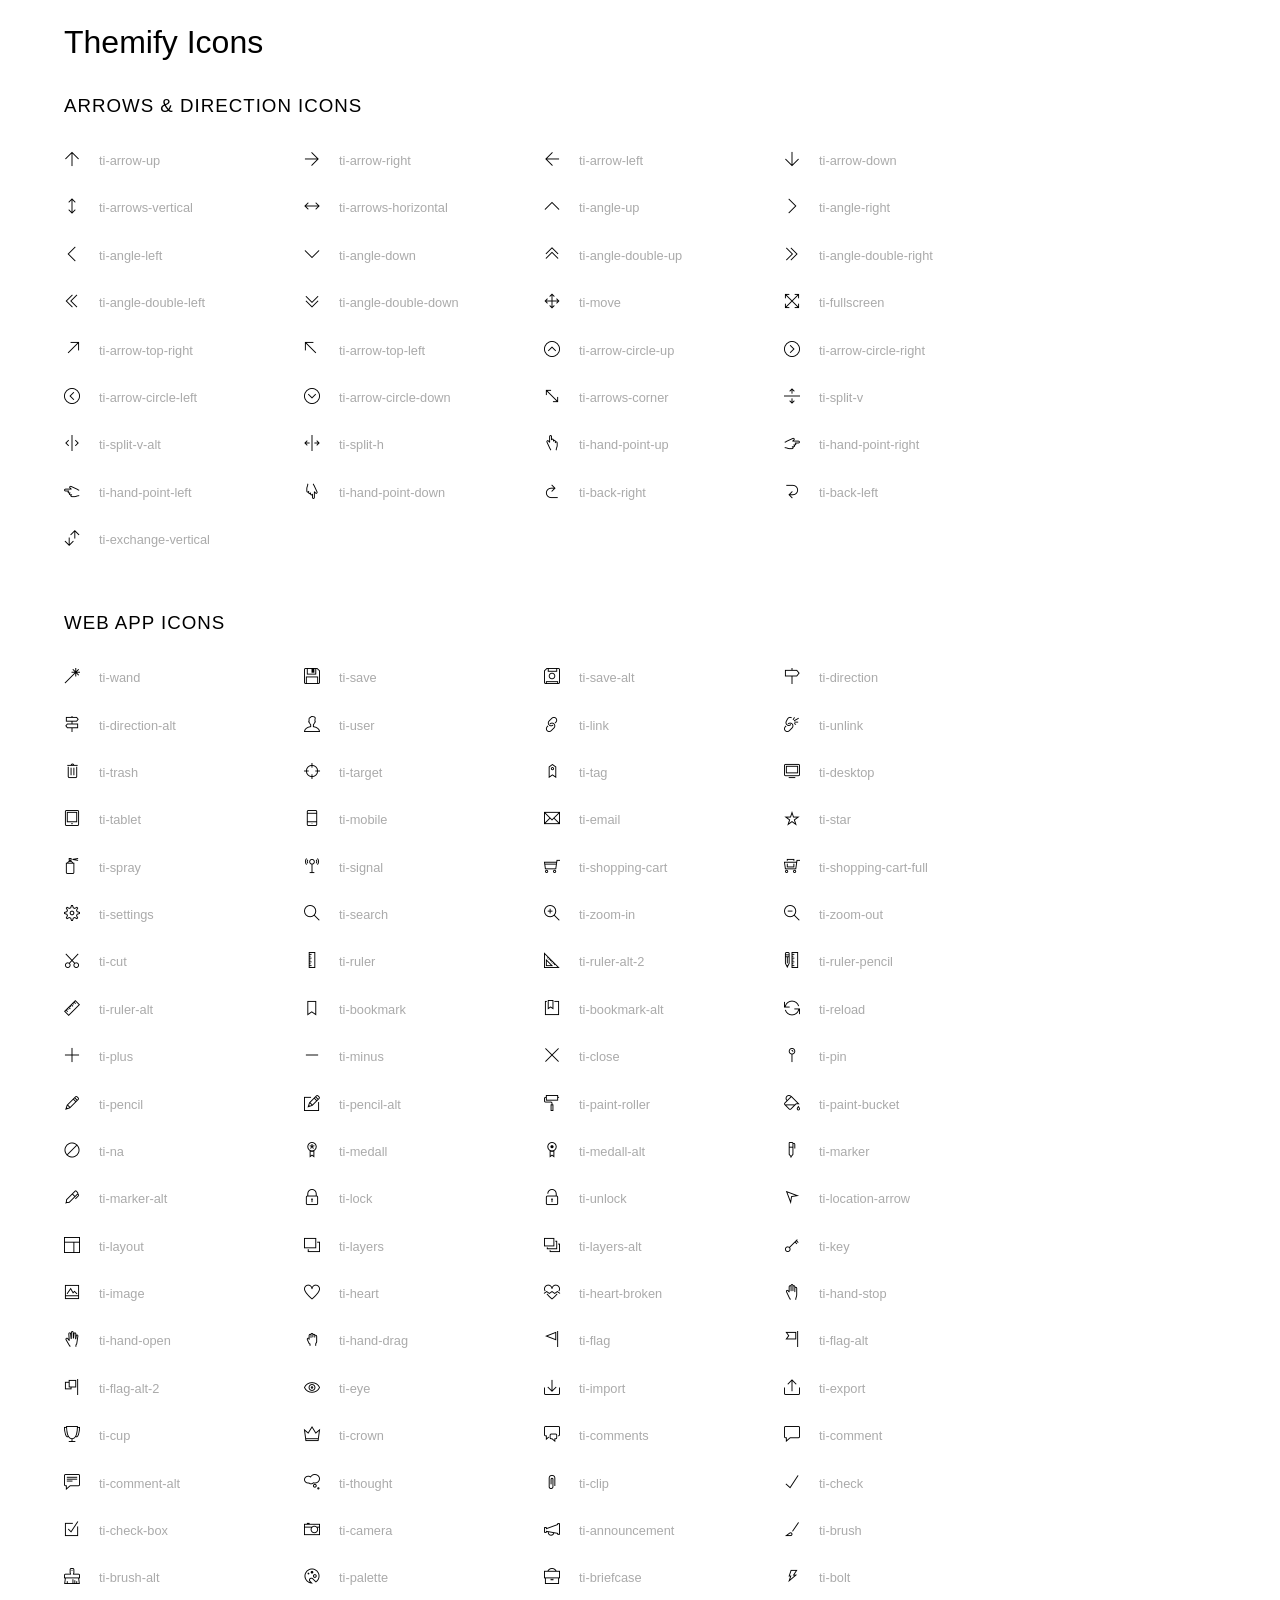
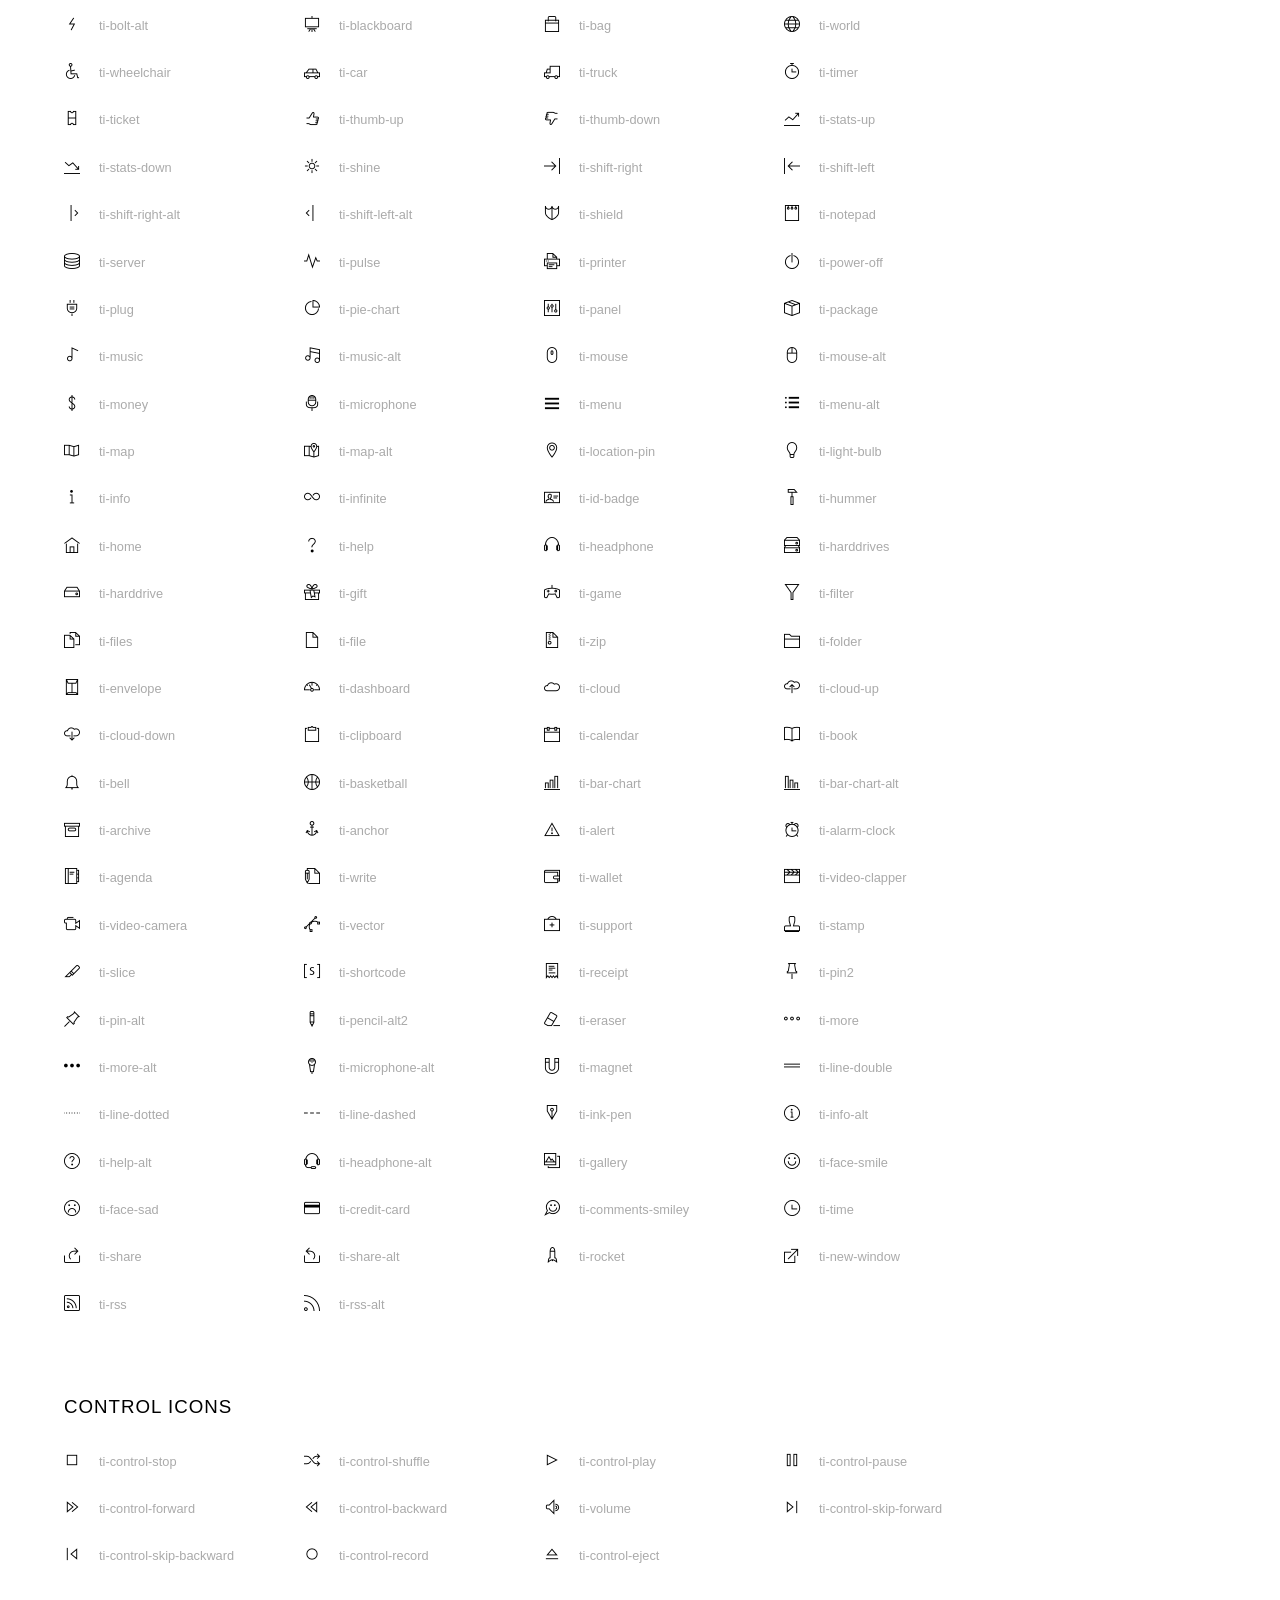
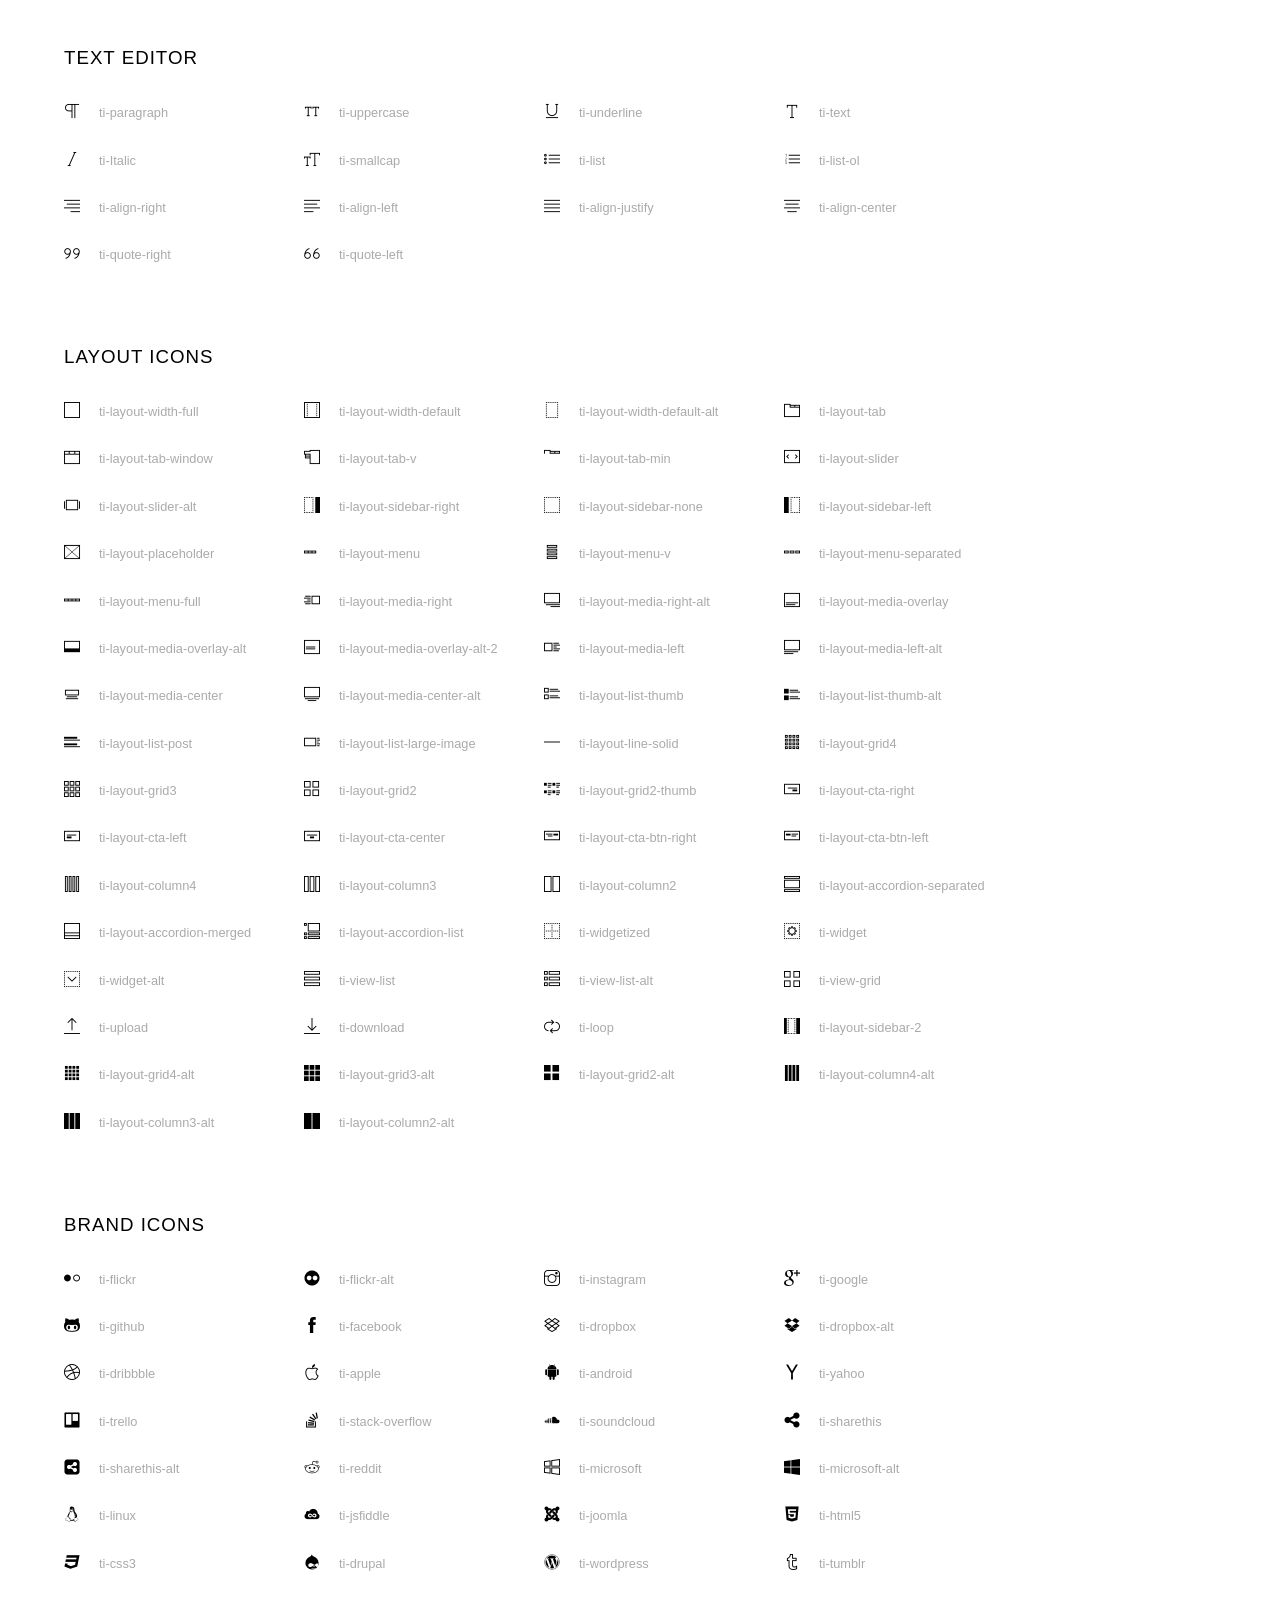
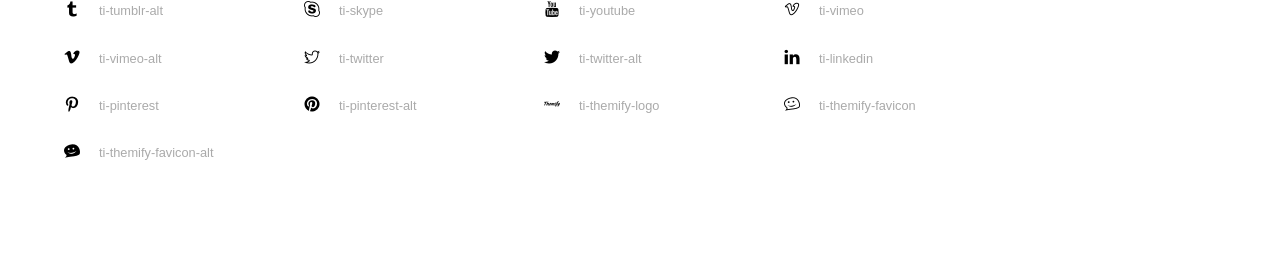
<file: fonts/themify-icons/index.html>
<!doctype html>
<html>
<head>
	<meta charset="utf-8">
	<title>Themify Icon Font</title>
	<meta name="viewport" content="width=device-width">
	<link rel="stylesheet" href="demo-files/demo.css">
	<link rel="stylesheet" href="themify-icons.css">
	<!--[if lt IE 8]><!-->
	<link rel="stylesheet" href="ie7/ie7.css">
	<!--<![endif]-->
</head>
<body>
	<h1>Themify Icons</h1>

	<div class="icon-section">

		<div class="icon-section">
			<h3>Arrows &amp; Direction Icons </h3>

			<div class="icon-container">
				<span class="ti-arrow-up"></span><span class="icon-name"> ti-arrow-up</span>
			</div>
			<div class="icon-container">
				<span class="ti-arrow-right"></span><span class="icon-name"> ti-arrow-right</span>
			</div>
			<div class="icon-container">
				<span class="ti-arrow-left"></span><span class="icon-name"> ti-arrow-left</span>
			</div>
			<div class="icon-container">
				<span class="ti-arrow-down"></span><span class="icon-name"> ti-arrow-down</span>
			</div>
			<div class="icon-container">
				<span class="ti-arrows-vertical"></span><span class="icon-name"> ti-arrows-vertical</span>
			</div>
			<div class="icon-container">
				<span class="ti-arrows-horizontal"></span><span class="icon-name"> ti-arrows-horizontal</span>
			</div>
			<div class="icon-container">
				<span class="ti-angle-up"></span><span class="icon-name"> ti-angle-up</span>
			</div>
			<div class="icon-container">
				<span class="ti-angle-right"></span><span class="icon-name"> ti-angle-right</span>
			</div>
			<div class="icon-container">
				<span class="ti-angle-left"></span><span class="icon-name"> ti-angle-left</span>
			</div>
			<div class="icon-container">
				<span class="ti-angle-down"></span><span class="icon-name"> ti-angle-down</span>
			</div>	
			<div class="icon-container">
				<span class="ti-angle-double-up"></span><span class="icon-name"> ti-angle-double-up</span>
			</div>
			<div class="icon-container">
				<span class="ti-angle-double-right"></span><span class="icon-name"> ti-angle-double-right</span>
			</div>
			<div class="icon-container">
				<span class="ti-angle-double-left"></span><span class="icon-name"> ti-angle-double-left</span>
			</div>
			<div class="icon-container">
				<span class="ti-angle-double-down"></span><span class="icon-name"> ti-angle-double-down</span>
			</div>					
			<div class="icon-container">
				<span class="ti-move"></span><span class="icon-name"> ti-move</span>
			</div>
			<div class="icon-container">
				<span class="ti-fullscreen"></span><span class="icon-name"> ti-fullscreen</span>
			</div>
			<div class="icon-container">
				<span class="ti-arrow-top-right"></span><span class="icon-name"> ti-arrow-top-right</span>
			</div>
			<div class="icon-container">
				<span class="ti-arrow-top-left"></span><span class="icon-name"> ti-arrow-top-left</span>
			</div>
			<div class="icon-container">
				<span class="ti-arrow-circle-up"></span><span class="icon-name"> ti-arrow-circle-up</span>
			</div>
			<div class="icon-container">
				<span class="ti-arrow-circle-right"></span><span class="icon-name"> ti-arrow-circle-right</span>
			</div>
			<div class="icon-container">
				<span class="ti-arrow-circle-left"></span><span class="icon-name"> ti-arrow-circle-left</span>
			</div>
			<div class="icon-container">
				<span class="ti-arrow-circle-down"></span><span class="icon-name"> ti-arrow-circle-down</span>
			</div>
			<div class="icon-container">
				<span class="ti-arrows-corner"></span><span class="icon-name"> ti-arrows-corner</span>
			</div>
			<div class="icon-container">
				<span class="ti-split-v"></span><span class="icon-name"> ti-split-v</span>
			</div>

			<div class="icon-container">
				<span class="ti-split-v-alt"></span><span class="icon-name"> ti-split-v-alt</span>
			</div>
			<div class="icon-container">
				<span class="ti-split-h"></span><span class="icon-name"> ti-split-h</span>
			</div>
			<div class="icon-container">
				<span class="ti-hand-point-up"></span><span class="icon-name"> ti-hand-point-up</span>
			</div>
			<div class="icon-container">
				<span class="ti-hand-point-right"></span><span class="icon-name"> ti-hand-point-right</span>
			</div>
			<div class="icon-container">
				<span class="ti-hand-point-left"></span><span class="icon-name"> ti-hand-point-left</span>
			</div>
			<div class="icon-container">
				<span class="ti-hand-point-down"></span><span class="icon-name"> ti-hand-point-down</span>
			</div>
			<div class="icon-container">
				<span class="ti-back-right"></span><span class="icon-name"> ti-back-right</span>
			</div>
			<div class="icon-container">
				<span class="ti-back-left"></span><span class="icon-name"> ti-back-left</span>
			</div>
			<div class="icon-container">
				<span class="ti-exchange-vertical"></span><span class="icon-name"> ti-exchange-vertical</span>
			</div>

		</div> <!-- Arrows Icons -->



		<h3>Web App Icons</h3>
		
		<div class="icon-section">

			<div class="icon-container">
				<span class="ti-wand"></span><span class="icon-name"> ti-wand</span>
			</div>
			<div class="icon-container">
				<span class="ti-save"></span><span class="icon-name"> ti-save</span>
			</div>
			<div class="icon-container">
				<span class="ti-save-alt"></span><span class="icon-name"> ti-save-alt</span>
			</div>

			<div class="icon-container">
				<span class="ti-direction"></span><span class="icon-name"> ti-direction</span>
			</div>
			<div class="icon-container">
				<span class="ti-direction-alt"></span><span class="icon-name"> ti-direction-alt</span>
			</div>
			<div class="icon-container">
				<span class="ti-user"></span><span class="icon-name"> ti-user</span>
			</div>
			<div class="icon-container">
				<span class="ti-link"></span><span class="icon-name"> ti-link</span>
			</div>
			<div class="icon-container">
				<span class="ti-unlink"></span><span class="icon-name"> ti-unlink</span>
			</div>
			<div class="icon-container">
				<span class="ti-trash"></span><span class="icon-name"> ti-trash</span>
			</div>
			<div class="icon-container">
				<span class="ti-target"></span><span class="icon-name"> ti-target</span>
			</div>
			<div class="icon-container">
				<span class="ti-tag"></span><span class="icon-name"> ti-tag</span>
			</div>
			<div class="icon-container">
				<span class="ti-desktop"></span><span class="icon-name"> ti-desktop</span>
			</div>
			<div class="icon-container">
				<span class="ti-tablet"></span><span class="icon-name"> ti-tablet</span>
			</div>
			<div class="icon-container">
				<span class="ti-mobile"></span><span class="icon-name"> ti-mobile</span>
			</div>
			<div class="icon-container">
				<span class="ti-email"></span><span class="icon-name"> ti-email</span>
			</div>	
			<div class="icon-container">
				<span class="ti-star"></span><span class="icon-name"> ti-star</span>
			</div>
			<div class="icon-container">
				<span class="ti-spray"></span><span class="icon-name"> ti-spray</span>
			</div>
			<div class="icon-container">
				<span class="ti-signal"></span><span class="icon-name"> ti-signal</span>
			</div>
			<div class="icon-container">
				<span class="ti-shopping-cart"></span><span class="icon-name"> ti-shopping-cart</span>
			</div>
			<div class="icon-container">
				<span class="ti-shopping-cart-full"></span><span class="icon-name"> ti-shopping-cart-full</span>
			</div>
			<div class="icon-container">
				<span class="ti-settings"></span><span class="icon-name"> ti-settings</span>
			</div>
			<div class="icon-container">
				<span class="ti-search"></span><span class="icon-name"> ti-search</span>
			</div>
			<div class="icon-container">
				<span class="ti-zoom-in"></span><span class="icon-name"> ti-zoom-in</span>
			</div>
			<div class="icon-container">
				<span class="ti-zoom-out"></span><span class="icon-name"> ti-zoom-out</span>
			</div>
			<div class="icon-container">
				<span class="ti-cut"></span><span class="icon-name"> ti-cut</span>
			</div>
			<div class="icon-container">
				<span class="ti-ruler"></span><span class="icon-name"> ti-ruler</span>
			</div>
			<div class="icon-container">
				<span class="ti-ruler-alt-2"></span><span class="icon-name"> ti-ruler-alt-2</span>
			</div>			
			<div class="icon-container">
				<span class="ti-ruler-pencil"></span><span class="icon-name"> ti-ruler-pencil</span>
			</div>
			<div class="icon-container">
				<span class="ti-ruler-alt"></span><span class="icon-name"> ti-ruler-alt</span>
			</div>
			<div class="icon-container">
				<span class="ti-bookmark"></span><span class="icon-name"> ti-bookmark</span>
			</div>
			<div class="icon-container">
				<span class="ti-bookmark-alt"></span><span class="icon-name"> ti-bookmark-alt</span>
			</div>
			<div class="icon-container">
				<span class="ti-reload"></span><span class="icon-name"> ti-reload</span>
			</div>
			<div class="icon-container">
				<span class="ti-plus"></span><span class="icon-name"> ti-plus</span>
			</div>
			<div class="icon-container">
				<span class="ti-minus"></span><span class="icon-name"> ti-minus</span>
			</div>
			<div class="icon-container">
				<span class="ti-close"></span><span class="icon-name"> ti-close</span>
			</div>			
			<div class="icon-container">
				<span class="ti-pin"></span><span class="icon-name"> ti-pin</span>
			</div>
			<div class="icon-container">
				<span class="ti-pencil"></span><span class="icon-name"> ti-pencil</span>
			</div>
					
		  	<div class="icon-container">
				<span class="ti-pencil-alt"></span><span class="icon-name"> ti-pencil-alt</span>
			</div>
			<div class="icon-container">
				<span class="ti-paint-roller"></span><span class="icon-name"> ti-paint-roller</span>
			</div>
			<div class="icon-container">
				<span class="ti-paint-bucket"></span><span class="icon-name"> ti-paint-bucket</span>
			</div>
			<div class="icon-container">
				<span class="ti-na"></span><span class="icon-name"> ti-na</span>
			</div>
			<div class="icon-container">
				<span class="ti-medall"></span><span class="icon-name"> ti-medall</span>
			</div>
			<div class="icon-container">
				<span class="ti-medall-alt"></span><span class="icon-name"> ti-medall-alt</span>
			</div>
			<div class="icon-container">
				<span class="ti-marker"></span><span class="icon-name"> ti-marker</span>
			</div>
			<div class="icon-container">
				<span class="ti-marker-alt"></span><span class="icon-name"> ti-marker-alt</span>
			</div>

			<div class="icon-container">
				<span class="ti-lock"></span><span class="icon-name"> ti-lock</span>
			</div>
			<div class="icon-container">
				<span class="ti-unlock"></span><span class="icon-name"> ti-unlock</span>
			</div>
			<div class="icon-container">
				<span class="ti-location-arrow"></span><span class="icon-name"> ti-location-arrow</span>
			</div>
			<div class="icon-container">
				<span class="ti-layout"></span><span class="icon-name"> ti-layout</span>
			</div>
			<div class="icon-container">
				<span class="ti-layers"></span><span class="icon-name"> ti-layers</span>
			</div>
			<div class="icon-container">
				<span class="ti-layers-alt"></span><span class="icon-name"> ti-layers-alt</span>
			</div>
			<div class="icon-container">
				<span class="ti-key"></span><span class="icon-name"> ti-key</span>
			</div>
			<div class="icon-container">
				<span class="ti-image"></span><span class="icon-name"> ti-image</span>
			</div>
			<div class="icon-container">
				<span class="ti-heart"></span><span class="icon-name"> ti-heart</span>
			</div>
			<div class="icon-container">
				<span class="ti-heart-broken"></span><span class="icon-name"> ti-heart-broken</span>
			</div>
			<div class="icon-container">
				<span class="ti-hand-stop"></span><span class="icon-name"> ti-hand-stop</span>
			</div>
			<div class="icon-container">
				<span class="ti-hand-open"></span><span class="icon-name"> ti-hand-open</span>
			</div>
			<div class="icon-container">
				<span class="ti-hand-drag"></span><span class="icon-name"> ti-hand-drag</span>
			</div>
			<div class="icon-container">
				<span class="ti-flag"></span><span class="icon-name"> ti-flag</span>
			</div>
			<div class="icon-container">
				<span class="ti-flag-alt"></span><span class="icon-name"> ti-flag-alt</span>
			</div>
			<div class="icon-container">
				<span class="ti-flag-alt-2"></span><span class="icon-name"> ti-flag-alt-2</span>
			</div>
			<div class="icon-container">
				<span class="ti-eye"></span><span class="icon-name"> ti-eye</span>
			</div>
			<div class="icon-container">
				<span class="ti-import"></span><span class="icon-name"> ti-import</span>
			</div>			
			<div class="icon-container">
				<span class="ti-export"></span><span class="icon-name"> ti-export</span>
			</div>
			<div class="icon-container">
				<span class="ti-cup"></span><span class="icon-name"> ti-cup</span>
			</div>
			<div class="icon-container">
				<span class="ti-crown"></span><span class="icon-name"> ti-crown</span>
			</div>
			<div class="icon-container">
				<span class="ti-comments"></span><span class="icon-name"> ti-comments</span>
			</div>
			<div class="icon-container">
				<span class="ti-comment"></span><span class="icon-name"> ti-comment</span>
			</div>
			<div class="icon-container">
				<span class="ti-comment-alt"></span><span class="icon-name"> ti-comment-alt</span>
			</div>
			<div class="icon-container">
				<span class="ti-thought"></span><span class="icon-name"> ti-thought</span>
			</div>			
			<div class="icon-container">
				<span class="ti-clip"></span><span class="icon-name"> ti-clip</span>
			</div>

			<div class="icon-container">
				<span class="ti-check"></span><span class="icon-name"> ti-check</span>
			</div>
			<div class="icon-container">
				<span class="ti-check-box"></span><span class="icon-name"> ti-check-box</span>
			</div>
			<div class="icon-container">
				<span class="ti-camera"></span><span class="icon-name"> ti-camera</span>
			</div>
			<div class="icon-container">
				<span class="ti-announcement"></span><span class="icon-name"> ti-announcement</span>
			</div>
			<div class="icon-container">
				<span class="ti-brush"></span><span class="icon-name"> ti-brush</span>
			</div>
			<div class="icon-container">
				<span class="ti-brush-alt"></span><span class="icon-name"> ti-brush-alt</span>
			</div>
			<div class="icon-container">
				<span class="ti-palette"></span><span class="icon-name"> ti-palette</span>
			</div>			
			<div class="icon-container">
				<span class="ti-briefcase"></span><span class="icon-name"> ti-briefcase</span>
			</div>
			<div class="icon-container">
				<span class="ti-bolt"></span><span class="icon-name"> ti-bolt</span>
			</div>
			<div class="icon-container">
				<span class="ti-bolt-alt"></span><span class="icon-name"> ti-bolt-alt</span>
			</div>
			<div class="icon-container">
				<span class="ti-blackboard"></span><span class="icon-name"> ti-blackboard</span>
			</div>
			<div class="icon-container">
				<span class="ti-bag"></span><span class="icon-name"> ti-bag</span>
			</div>
			<div class="icon-container">
				<span class="ti-world"></span><span class="icon-name"> ti-world</span>
			</div>
			<div class="icon-container">
				<span class="ti-wheelchair"></span><span class="icon-name"> ti-wheelchair</span>
			</div>
			<div class="icon-container">
				<span class="ti-car"></span><span class="icon-name"> ti-car</span>
			</div>
			<div class="icon-container">
				<span class="ti-truck"></span><span class="icon-name"> ti-truck</span>
			</div>
			<div class="icon-container">
				<span class="ti-timer"></span><span class="icon-name"> ti-timer</span>
			</div>
			<div class="icon-container">
				<span class="ti-ticket"></span><span class="icon-name"> ti-ticket</span>
			</div>
			<div class="icon-container">
				<span class="ti-thumb-up"></span><span class="icon-name"> ti-thumb-up</span>
			</div>
			<div class="icon-container">
				<span class="ti-thumb-down"></span><span class="icon-name"> ti-thumb-down</span>
			</div>

			<div class="icon-container">
				<span class="ti-stats-up"></span><span class="icon-name"> ti-stats-up</span>
			</div>
			<div class="icon-container">
				<span class="ti-stats-down"></span><span class="icon-name"> ti-stats-down</span>
			</div>
			<div class="icon-container">
				<span class="ti-shine"></span><span class="icon-name"> ti-shine</span>
			</div>
			<div class="icon-container">
				<span class="ti-shift-right"></span><span class="icon-name"> ti-shift-right</span>
			</div>
			<div class="icon-container">
				<span class="ti-shift-left"></span><span class="icon-name"> ti-shift-left</span>
			</div>

			<div class="icon-container">
				<span class="ti-shift-right-alt"></span><span class="icon-name"> ti-shift-right-alt</span>
			</div>
			<div class="icon-container">
				<span class="ti-shift-left-alt"></span><span class="icon-name"> ti-shift-left-alt</span>
			</div>
			<div class="icon-container">
				<span class="ti-shield"></span><span class="icon-name"> ti-shield</span>
			</div>
			<div class="icon-container">
				<span class="ti-notepad"></span><span class="icon-name"> ti-notepad</span>
			</div>
			<div class="icon-container">
				<span class="ti-server"></span><span class="icon-name"> ti-server</span>
			</div>

			<div class="icon-container">
				<span class="ti-pulse"></span><span class="icon-name"> ti-pulse</span>
			</div>
			<div class="icon-container">
				<span class="ti-printer"></span><span class="icon-name"> ti-printer</span>
			</div>
			<div class="icon-container">
				<span class="ti-power-off"></span><span class="icon-name"> ti-power-off</span>
			</div>
			<div class="icon-container">
				<span class="ti-plug"></span><span class="icon-name"> ti-plug</span>
			</div>
			<div class="icon-container">
				<span class="ti-pie-chart"></span><span class="icon-name"> ti-pie-chart</span>
			</div>

			<div class="icon-container">
				<span class="ti-panel"></span><span class="icon-name"> ti-panel</span>
			</div>
			<div class="icon-container">
				<span class="ti-package"></span><span class="icon-name"> ti-package</span>
			</div>
			<div class="icon-container">
				<span class="ti-music"></span><span class="icon-name"> ti-music</span>
			</div>
			<div class="icon-container">
				<span class="ti-music-alt"></span><span class="icon-name"> ti-music-alt</span>
			</div>
			<div class="icon-container">
				<span class="ti-mouse"></span><span class="icon-name"> ti-mouse</span>
			</div>
			<div class="icon-container">
				<span class="ti-mouse-alt"></span><span class="icon-name"> ti-mouse-alt</span>
			</div>
			<div class="icon-container">
				<span class="ti-money"></span><span class="icon-name"> ti-money</span>
			</div>
			<div class="icon-container">
				<span class="ti-microphone"></span><span class="icon-name"> ti-microphone</span>
			</div>
			<div class="icon-container">
				<span class="ti-menu"></span><span class="icon-name"> ti-menu</span>
			</div>
			<div class="icon-container">
				<span class="ti-menu-alt"></span><span class="icon-name"> ti-menu-alt</span>
			</div>
			<div class="icon-container">
				<span class="ti-map"></span><span class="icon-name"> ti-map</span>
			</div>
			<div class="icon-container">
				<span class="ti-map-alt"></span><span class="icon-name"> ti-map-alt</span>
			</div>

			<div class="icon-container">
				<span class="ti-location-pin"></span><span class="icon-name"> ti-location-pin</span>
			</div>

			<div class="icon-container">
				<span class="ti-light-bulb"></span><span class="icon-name"> ti-light-bulb</span>
			</div>
			<div class="icon-container">
				<span class="ti-info"></span><span class="icon-name"> ti-info</span>
			</div>
			<div class="icon-container">
				<span class="ti-infinite"></span><span class="icon-name"> ti-infinite</span>
			</div>
			<div class="icon-container">
				<span class="ti-id-badge"></span><span class="icon-name"> ti-id-badge</span>
			</div>
			<div class="icon-container">
				<span class="ti-hummer"></span><span class="icon-name"> ti-hummer</span>
			</div>
			<div class="icon-container">
				<span class="ti-home"></span><span class="icon-name"> ti-home</span>
			</div>
			<div class="icon-container">
				<span class="ti-help"></span><span class="icon-name"> ti-help</span>
			</div>
			<div class="icon-container">
				<span class="ti-headphone"></span><span class="icon-name"> ti-headphone</span>
			</div>
			<div class="icon-container">
				<span class="ti-harddrives"></span><span class="icon-name"> ti-harddrives</span>
			</div>
			<div class="icon-container">
				<span class="ti-harddrive"></span><span class="icon-name"> ti-harddrive</span>
			</div>
			<div class="icon-container">
				<span class="ti-gift"></span><span class="icon-name"> ti-gift</span>
			</div>
			<div class="icon-container">
				<span class="ti-game"></span><span class="icon-name"> ti-game</span>
			</div>
			<div class="icon-container">
				<span class="ti-filter"></span><span class="icon-name"> ti-filter</span>
			</div>
			<div class="icon-container">
				<span class="ti-files"></span><span class="icon-name"> ti-files</span>
			</div>
			<div class="icon-container">
				<span class="ti-file"></span><span class="icon-name"> ti-file</span>
			</div>
			<div class="icon-container">
				<span class="ti-zip"></span><span class="icon-name"> ti-zip</span>
			</div>
			<div class="icon-container">
				<span class="ti-folder"></span><span class="icon-name"> ti-folder</span>
			</div>			
			<div class="icon-container">
				<span class="ti-envelope"></span><span class="icon-name"> ti-envelope</span>
			</div>


			<div class="icon-container">
				<span class="ti-dashboard"></span><span class="icon-name"> ti-dashboard</span>
			</div>
			<div class="icon-container">
				<span class="ti-cloud"></span><span class="icon-name"> ti-cloud</span>
			</div>
			<div class="icon-container">
				<span class="ti-cloud-up"></span><span class="icon-name"> ti-cloud-up</span>
			</div>
			<div class="icon-container">
				<span class="ti-cloud-down"></span><span class="icon-name"> ti-cloud-down</span>
			</div>
			<div class="icon-container">
				<span class="ti-clipboard"></span><span class="icon-name"> ti-clipboard</span>
			</div>
			<div class="icon-container">
				<span class="ti-calendar"></span><span class="icon-name"> ti-calendar</span>
			</div>
			<div class="icon-container">
				<span class="ti-book"></span><span class="icon-name"> ti-book</span>
			</div>
			<div class="icon-container">
				<span class="ti-bell"></span><span class="icon-name"> ti-bell</span>
			</div>
			<div class="icon-container">
				<span class="ti-basketball"></span><span class="icon-name"> ti-basketball</span>
			</div>
			<div class="icon-container">
				<span class="ti-bar-chart"></span><span class="icon-name"> ti-bar-chart</span>
			</div>
			<div class="icon-container">
				<span class="ti-bar-chart-alt"></span><span class="icon-name"> ti-bar-chart-alt</span>
			</div>


			<div class="icon-container">
				<span class="ti-archive"></span><span class="icon-name"> ti-archive</span>
			</div>
			<div class="icon-container">
				<span class="ti-anchor"></span><span class="icon-name"> ti-anchor</span>
			</div>

			<div class="icon-container">
				<span class="ti-alert"></span><span class="icon-name"> ti-alert</span>
			</div>
			<div class="icon-container">
				<span class="ti-alarm-clock"></span><span class="icon-name"> ti-alarm-clock</span>
			</div>
			<div class="icon-container">
				<span class="ti-agenda"></span><span class="icon-name"> ti-agenda</span>
			</div>
			<div class="icon-container">
				<span class="ti-write"></span><span class="icon-name"> ti-write</span>
			</div>

			<div class="icon-container">
				<span class="ti-wallet"></span><span class="icon-name"> ti-wallet</span>
			</div>
			<div class="icon-container">
				<span class="ti-video-clapper"></span><span class="icon-name"> ti-video-clapper</span>
			</div>
			<div class="icon-container">
				<span class="ti-video-camera"></span><span class="icon-name"> ti-video-camera</span>
			</div>
			<div class="icon-container">
				<span class="ti-vector"></span><span class="icon-name"> ti-vector</span>
			</div>

			<div class="icon-container">
				<span class="ti-support"></span><span class="icon-name"> ti-support</span>
			</div>
			<div class="icon-container">
				<span class="ti-stamp"></span><span class="icon-name"> ti-stamp</span>
			</div>
			<div class="icon-container">
				<span class="ti-slice"></span><span class="icon-name"> ti-slice</span>
			</div>
			<div class="icon-container">
				<span class="ti-shortcode"></span><span class="icon-name"> ti-shortcode</span>
			</div>
			<div class="icon-container">
				<span class="ti-receipt"></span><span class="icon-name"> ti-receipt</span>
			</div>
			<div class="icon-container">
				<span class="ti-pin2"></span><span class="icon-name"> ti-pin2</span>
			</div>
			<div class="icon-container">
				<span class="ti-pin-alt"></span><span class="icon-name"> ti-pin-alt</span>
			</div>
			<div class="icon-container">
				<span class="ti-pencil-alt2"></span><span class="icon-name"> ti-pencil-alt2</span>
			</div>
			<div class="icon-container">
				<span class="ti-eraser"></span><span class="icon-name"> ti-eraser</span>
			</div>			
			<div class="icon-container">
				<span class="ti-more"></span><span class="icon-name"> ti-more</span>
			</div>
			<div class="icon-container">
				<span class="ti-more-alt"></span><span class="icon-name"> ti-more-alt</span>
			</div>
			<div class="icon-container">
				<span class="ti-microphone-alt"></span><span class="icon-name"> ti-microphone-alt</span>
			</div>
			<div class="icon-container">
				<span class="ti-magnet"></span><span class="icon-name"> ti-magnet</span>
			</div>
			<div class="icon-container">
				<span class="ti-line-double"></span><span class="icon-name"> ti-line-double</span>
			</div>
			<div class="icon-container">
				<span class="ti-line-dotted"></span><span class="icon-name"> ti-line-dotted</span>
			</div>
			<div class="icon-container">
				<span class="ti-line-dashed"></span><span class="icon-name"> ti-line-dashed</span>
			</div>

			<div class="icon-container">
				<span class="ti-ink-pen"></span><span class="icon-name"> ti-ink-pen</span>
			</div>
			<div class="icon-container">
				<span class="ti-info-alt"></span><span class="icon-name"> ti-info-alt</span>
			</div>
			<div class="icon-container">
				<span class="ti-help-alt"></span><span class="icon-name"> ti-help-alt</span>
			</div>
			<div class="icon-container">
				<span class="ti-headphone-alt"></span><span class="icon-name"> ti-headphone-alt</span>
			</div>

			<div class="icon-container">
				<span class="ti-gallery"></span><span class="icon-name"> ti-gallery</span>
			</div>
			<div class="icon-container">
				<span class="ti-face-smile"></span><span class="icon-name"> ti-face-smile</span>
			</div>
			<div class="icon-container">
				<span class="ti-face-sad"></span><span class="icon-name"> ti-face-sad</span>
			</div>
			<div class="icon-container">
				<span class="ti-credit-card"></span><span class="icon-name"> ti-credit-card</span>
			</div>
			<div class="icon-container">
				<span class="ti-comments-smiley"></span><span class="icon-name"> ti-comments-smiley</span>
			</div>
			<div class="icon-container">
				<span class="ti-time"></span><span class="icon-name"> ti-time</span>
			</div>
			<div class="icon-container">
				<span class="ti-share"></span><span class="icon-name"> ti-share</span>
			</div>
			<div class="icon-container">
				<span class="ti-share-alt"></span><span class="icon-name"> ti-share-alt</span>
			</div>
			<div class="icon-container">
				<span class="ti-rocket"></span><span class="icon-name"> ti-rocket</span>
			</div>

			<div class="icon-container">
				<span class="ti-new-window"></span><span class="icon-name"> ti-new-window</span>
			</div>

			<div class="icon-container">
				<span class="ti-rss"></span><span class="icon-name"> ti-rss</span>
			</div>

			<div class="icon-container">
				<span class="ti-rss-alt"></span><span class="icon-name"> ti-rss-alt</span>
			</div>
			
		</div><!-- Web App Icons -->


		<div class="icon-section">
			<h3>Control Icons</h3>
			<div class="icon-container">
				<span class="ti-control-stop"></span><span class="icon-name"> ti-control-stop</span>
			</div>
			<div class="icon-container">
				<span class="ti-control-shuffle"></span><span class="icon-name"> ti-control-shuffle</span>
			</div>
			<div class="icon-container">
				<span class="ti-control-play"></span><span class="icon-name"> ti-control-play</span>
			</div>
			<div class="icon-container">
				<span class="ti-control-pause"></span><span class="icon-name"> ti-control-pause</span>
			</div>
			<div class="icon-container">
				<span class="ti-control-forward"></span><span class="icon-name"> ti-control-forward</span>
			</div>
			<div class="icon-container">
				<span class="ti-control-backward"></span><span class="icon-name"> ti-control-backward</span>
			</div>	
			<div class="icon-container">
				<span class="ti-volume"></span><span class="icon-name"> ti-volume</span>
			</div>
			<div class="icon-container">
				<span class="ti-control-skip-forward"></span><span class="icon-name"> ti-control-skip-forward</span>
			</div>
			<div class="icon-container">
				<span class="ti-control-skip-backward"></span><span class="icon-name"> ti-control-skip-backward</span>
			</div>
			<div class="icon-container">
				<span class="ti-control-record"></span><span class="icon-name"> ti-control-record</span>
			</div>
			<div class="icon-container">
				<span class="ti-control-eject"></span><span class="icon-name"> ti-control-eject</span>
			</div>			
		</div> <!-- Control Icons -->


		<div class="icon-section">
			<h3>Text Editor</h3>

			<div class="icon-container">
				<span class="ti-paragraph"></span><span class="icon-name"> ti-paragraph</span>
			</div>
			<div class="icon-container">
				<span class="ti-uppercase"></span><span class="icon-name"> ti-uppercase</span>
			</div>

			<div class="icon-container">
				<span class="ti-underline"></span><span class="icon-name"> ti-underline</span>
			</div>
			<div class="icon-container">
				<span class="ti-text"></span><span class="icon-name"> ti-text</span>
			</div>
			<div class="icon-container">
				<span class="ti-Italic"></span><span class="icon-name"> ti-Italic</span>
			</div>
			<div class="icon-container">
				<span class="ti-smallcap"></span><span class="icon-name"> ti-smallcap</span>
			</div>
			<div class="icon-container">
				<span class="ti-list"></span><span class="icon-name"> ti-list</span>
			</div>
			<div class="icon-container">
				<span class="ti-list-ol"></span><span class="icon-name"> ti-list-ol</span>
			</div>
			<div class="icon-container">
				<span class="ti-align-right"></span><span class="icon-name"> ti-align-right</span>
			</div>
			<div class="icon-container">
				<span class="ti-align-left"></span><span class="icon-name"> ti-align-left</span>
			</div>
			<div class="icon-container">
				<span class="ti-align-justify"></span><span class="icon-name"> ti-align-justify</span>
			</div>
			<div class="icon-container">
				<span class="ti-align-center"></span><span class="icon-name"> ti-align-center</span>
			</div>
			<div class="icon-container">
				<span class="ti-quote-right"></span><span class="icon-name"> ti-quote-right</span>
			</div>
			<div class="icon-container">
				<span class="ti-quote-left"></span><span class="icon-name"> ti-quote-left</span>
			</div>

		</div> <!-- Text Editor -->



		<div class="icon-section">
			<h3>Layout Icons</h3>
			<div class="icon-container">
				<span class="ti-layout-width-full"></span><span class="icon-name"> ti-layout-width-full</span>
			</div>
			<div class="icon-container">
				<span class="ti-layout-width-default"></span><span class="icon-name"> ti-layout-width-default</span>
			</div>
			<div class="icon-container">
				<span class="ti-layout-width-default-alt"></span><span class="icon-name"> ti-layout-width-default-alt</span>
			</div>
			<div class="icon-container">
				<span class="ti-layout-tab"></span><span class="icon-name"> ti-layout-tab</span>
			</div>
			<div class="icon-container">
				<span class="ti-layout-tab-window"></span><span class="icon-name"> ti-layout-tab-window</span>
			</div>
			<div class="icon-container">
				<span class="ti-layout-tab-v"></span><span class="icon-name"> ti-layout-tab-v</span>
			</div>
			<div class="icon-container">
				<span class="ti-layout-tab-min"></span><span class="icon-name"> ti-layout-tab-min</span>
			</div>
			<div class="icon-container">
				<span class="ti-layout-slider"></span><span class="icon-name"> ti-layout-slider</span>
			</div>
			<div class="icon-container">
				<span class="ti-layout-slider-alt"></span><span class="icon-name"> ti-layout-slider-alt</span>
			</div>
			<div class="icon-container">
				<span class="ti-layout-sidebar-right"></span><span class="icon-name"> ti-layout-sidebar-right</span>
			</div>
			<div class="icon-container">
				<span class="ti-layout-sidebar-none"></span><span class="icon-name"> ti-layout-sidebar-none</span>
			</div>
			<div class="icon-container">
				<span class="ti-layout-sidebar-left"></span><span class="icon-name"> ti-layout-sidebar-left</span>
			</div>
			<div class="icon-container">
				<span class="ti-layout-placeholder"></span><span class="icon-name"> ti-layout-placeholder</span>
			</div>
			<div class="icon-container">
				<span class="ti-layout-menu"></span><span class="icon-name"> ti-layout-menu</span>
			</div>
			<div class="icon-container">
				<span class="ti-layout-menu-v"></span><span class="icon-name"> ti-layout-menu-v</span>
			</div>
			<div class="icon-container">
				<span class="ti-layout-menu-separated"></span><span class="icon-name"> ti-layout-menu-separated</span>
			</div>
			<div class="icon-container">
				<span class="ti-layout-menu-full"></span><span class="icon-name"> ti-layout-menu-full</span>
			</div>
			<div class="icon-container">
				<span class="ti-layout-media-right"></span><span class="icon-name"> ti-layout-media-right</span>
			</div>
			<div class="icon-container">
				<span class="ti-layout-media-right-alt"></span><span class="icon-name"> ti-layout-media-right-alt</span>
			</div>
			<div class="icon-container">
				<span class="ti-layout-media-overlay"></span><span class="icon-name"> ti-layout-media-overlay</span>
			</div>
			<div class="icon-container">
				<span class="ti-layout-media-overlay-alt"></span><span class="icon-name"> ti-layout-media-overlay-alt</span>
			</div>
			<div class="icon-container">
				<span class="ti-layout-media-overlay-alt-2"></span><span class="icon-name"> ti-layout-media-overlay-alt-2</span>
			</div>
			<div class="icon-container">
				<span class="ti-layout-media-left"></span><span class="icon-name"> ti-layout-media-left</span>
			</div>
			<div class="icon-container">
				<span class="ti-layout-media-left-alt"></span><span class="icon-name"> ti-layout-media-left-alt</span>
			</div>
			<div class="icon-container">
				<span class="ti-layout-media-center"></span><span class="icon-name"> ti-layout-media-center</span>
			</div>
			<div class="icon-container">
				<span class="ti-layout-media-center-alt"></span><span class="icon-name"> ti-layout-media-center-alt</span>
			</div>
			<div class="icon-container">
				<span class="ti-layout-list-thumb"></span><span class="icon-name"> ti-layout-list-thumb</span>
			</div>
			<div class="icon-container">
				<span class="ti-layout-list-thumb-alt"></span><span class="icon-name"> ti-layout-list-thumb-alt</span>
			</div>
			<div class="icon-container">
				<span class="ti-layout-list-post"></span><span class="icon-name"> ti-layout-list-post</span>
			</div>
			<div class="icon-container">
				<span class="ti-layout-list-large-image"></span><span class="icon-name"> ti-layout-list-large-image</span>
			</div>
			<div class="icon-container">
				<span class="ti-layout-line-solid"></span><span class="icon-name"> ti-layout-line-solid</span>
			</div>
			<div class="icon-container">
				<span class="ti-layout-grid4"></span><span class="icon-name"> ti-layout-grid4</span>
			</div>
			<div class="icon-container">
				<span class="ti-layout-grid3"></span><span class="icon-name"> ti-layout-grid3</span>
			</div>
			<div class="icon-container">
				<span class="ti-layout-grid2"></span><span class="icon-name"> ti-layout-grid2</span>
			</div>
			<div class="icon-container">
				<span class="ti-layout-grid2-thumb"></span><span class="icon-name"> ti-layout-grid2-thumb</span>
			</div>
			<div class="icon-container">
				<span class="ti-layout-cta-right"></span><span class="icon-name"> ti-layout-cta-right</span>
			</div>
			<div class="icon-container">
				<span class="ti-layout-cta-left"></span><span class="icon-name"> ti-layout-cta-left</span>
			</div>
			<div class="icon-container">
				<span class="ti-layout-cta-center"></span><span class="icon-name"> ti-layout-cta-center</span>
			</div>
			<div class="icon-container">
				<span class="ti-layout-cta-btn-right"></span><span class="icon-name"> ti-layout-cta-btn-right</span>
			</div>
			<div class="icon-container">
				<span class="ti-layout-cta-btn-left"></span><span class="icon-name"> ti-layout-cta-btn-left</span>
			</div>
			<div class="icon-container">
				<span class="ti-layout-column4"></span><span class="icon-name"> ti-layout-column4</span>
			</div>
			<div class="icon-container">
				<span class="ti-layout-column3"></span><span class="icon-name"> ti-layout-column3</span>
			</div>
			<div class="icon-container">
				<span class="ti-layout-column2"></span><span class="icon-name"> ti-layout-column2</span>
			</div>
			<div class="icon-container">
				<span class="ti-layout-accordion-separated"></span><span class="icon-name"> ti-layout-accordion-separated</span>
			</div>
			<div class="icon-container">
				<span class="ti-layout-accordion-merged"></span><span class="icon-name"> ti-layout-accordion-merged</span>
			</div>
			<div class="icon-container">
				<span class="ti-layout-accordion-list"></span><span class="icon-name"> ti-layout-accordion-list</span>
			</div>
			<div class="icon-container">
				<span class="ti-widgetized"></span><span class="icon-name"> ti-widgetized</span>
			</div>
			<div class="icon-container">
				<span class="ti-widget"></span><span class="icon-name"> ti-widget</span>
			</div>
			<div class="icon-container">
				<span class="ti-widget-alt"></span><span class="icon-name"> ti-widget-alt</span>
			</div>
			<div class="icon-container">
				<span class="ti-view-list"></span><span class="icon-name"> ti-view-list</span>
			</div>
			<div class="icon-container">
				<span class="ti-view-list-alt"></span><span class="icon-name"> ti-view-list-alt</span>
			</div>
			<div class="icon-container">
				<span class="ti-view-grid"></span><span class="icon-name"> ti-view-grid</span>
			</div>
			<div class="icon-container">
				<span class="ti-upload"></span><span class="icon-name"> ti-upload</span>
			</div>
			<div class="icon-container">
				<span class="ti-download"></span><span class="icon-name"> ti-download</span>
			</div>	
			<div class="icon-container">
				<span class="ti-loop"></span><span class="icon-name"> ti-loop</span>
			</div>
			<div class="icon-container">
				<span class="ti-layout-sidebar-2"></span><span class="icon-name"> ti-layout-sidebar-2</span>
			</div>
			<div class="icon-container">
				<span class="ti-layout-grid4-alt"></span><span class="icon-name"> ti-layout-grid4-alt</span>
			</div>
			<div class="icon-container">
				<span class="ti-layout-grid3-alt"></span><span class="icon-name"> ti-layout-grid3-alt</span>
			</div>
			<div class="icon-container">
				<span class="ti-layout-grid2-alt"></span><span class="icon-name"> ti-layout-grid2-alt</span>
			</div>
			<div class="icon-container">
				<span class="ti-layout-column4-alt"></span><span class="icon-name"> ti-layout-column4-alt</span>
			</div>
			<div class="icon-container">
				<span class="ti-layout-column3-alt"></span><span class="icon-name"> ti-layout-column3-alt</span>
			</div>
			<div class="icon-container">
				<span class="ti-layout-column2-alt"></span><span class="icon-name"> ti-layout-column2-alt</span>
			</div>		


		</div> <!-- Layout Icons -->


		<div class="icon-section">
			<h3>Brand Icons</h3>

			<div class="icon-container">
				<span class="ti-flickr"></span><span class="icon-name"> ti-flickr</span>
			</div>
			<div class="icon-container">
				<span class="ti-flickr-alt"></span><span class="icon-name"> ti-flickr-alt</span>
			</div>			
			<div class="icon-container">
				<span class="ti-instagram"></span><span class="icon-name"> ti-instagram</span>
			</div>
			<div class="icon-container">
				<span class="ti-google"></span><span class="icon-name"> ti-google</span>
			</div>
			<div class="icon-container">
				<span class="ti-github"></span><span class="icon-name"> ti-github</span>
			</div>

			<div class="icon-container">
				<span class="ti-facebook"></span><span class="icon-name"> ti-facebook</span>
			</div>
			<div class="icon-container">
				<span class="ti-dropbox"></span><span class="icon-name"> ti-dropbox</span>
			</div>
			<div class="icon-container">
				<span class="ti-dropbox-alt"></span><span class="icon-name"> ti-dropbox-alt</span>
			</div>
			<div class="icon-container">
				<span class="ti-dribbble"></span><span class="icon-name"> ti-dribbble</span>
			</div>
			<div class="icon-container">
				<span class="ti-apple"></span><span class="icon-name"> ti-apple</span>
			</div>
			<div class="icon-container">
				<span class="ti-android"></span><span class="icon-name"> ti-android</span>
			</div>
			<div class="icon-container">
				<span class="ti-yahoo"></span><span class="icon-name"> ti-yahoo</span>
			</div>
			<div class="icon-container">
				<span class="ti-trello"></span><span class="icon-name"> ti-trello</span>
			</div>
			<div class="icon-container">
				<span class="ti-stack-overflow"></span><span class="icon-name"> ti-stack-overflow</span>
			</div>
			<div class="icon-container">
				<span class="ti-soundcloud"></span><span class="icon-name"> ti-soundcloud</span>
			</div>
			<div class="icon-container">
				<span class="ti-sharethis"></span><span class="icon-name"> ti-sharethis</span>
			</div>
			<div class="icon-container">
				<span class="ti-sharethis-alt"></span><span class="icon-name"> ti-sharethis-alt</span>
			</div>
			<div class="icon-container">
				<span class="ti-reddit"></span><span class="icon-name"> ti-reddit</span>
			</div>

			<div class="icon-container">
				<span class="ti-microsoft"></span><span class="icon-name"> ti-microsoft</span>
			</div>
			<div class="icon-container">
				<span class="ti-microsoft-alt"></span><span class="icon-name"> ti-microsoft-alt</span>
			</div>
			<div class="icon-container">
				<span class="ti-linux"></span><span class="icon-name"> ti-linux</span>
			</div>
			<div class="icon-container">
				<span class="ti-jsfiddle"></span><span class="icon-name"> ti-jsfiddle</span>
			</div>
			<div class="icon-container">
				<span class="ti-joomla"></span><span class="icon-name"> ti-joomla</span>
			</div>
			<div class="icon-container">
				<span class="ti-html5"></span><span class="icon-name"> ti-html5</span>
			</div>
			<div class="icon-container">
				<span class="ti-css3"></span><span class="icon-name"> ti-css3</span>
			</div>	
			<div class="icon-container">
				<span class="ti-drupal"></span><span class="icon-name"> ti-drupal</span>
			</div>
			<div class="icon-container">
				<span class="ti-wordpress"></span><span class="icon-name"> ti-wordpress</span>
			</div>		
			<div class="icon-container">
				<span class="ti-tumblr"></span><span class="icon-name"> ti-tumblr</span>
			</div>
			<div class="icon-container">
				<span class="ti-tumblr-alt"></span><span class="icon-name"> ti-tumblr-alt</span>
			</div>
			<div class="icon-container">
				<span class="ti-skype"></span><span class="icon-name"> ti-skype</span>
			</div>
			<div class="icon-container">
				<span class="ti-youtube"></span><span class="icon-name"> ti-youtube</span>
			</div>
			<div class="icon-container">
				<span class="ti-vimeo"></span><span class="icon-name"> ti-vimeo</span>
			</div>
			<div class="icon-container">
				<span class="ti-vimeo-alt"></span><span class="icon-name"> ti-vimeo-alt</span>
			</div>			
			<div class="icon-container">
				<span class="ti-twitter"></span><span class="icon-name"> ti-twitter</span>
			</div>
			<div class="icon-container">
				<span class="ti-twitter-alt"></span><span class="icon-name"> ti-twitter-alt</span>
			</div>
			<div class="icon-container">
				<span class="ti-linkedin"></span><span class="icon-name"> ti-linkedin</span>
			</div>
			<div class="icon-container">
				<span class="ti-pinterest"></span><span class="icon-name"> ti-pinterest</span>
			</div>

			<div class="icon-container">
				<span class="ti-pinterest-alt"></span><span class="icon-name"> ti-pinterest-alt</span>
			</div>
			<div class="icon-container">
				<span class="ti-themify-logo"></span><span class="icon-name"> ti-themify-logo</span>
			</div>
			<div class="icon-container">
				<span class="ti-themify-favicon"></span><span class="icon-name"> ti-themify-favicon</span>
			</div>
			<div class="icon-container">
				<span class="ti-themify-favicon-alt"></span><span class="icon-name"> ti-themify-favicon-alt</span>
			</div>

		</div> <!-- brand Icons -->

	</div>

</body>
</html>
</file>
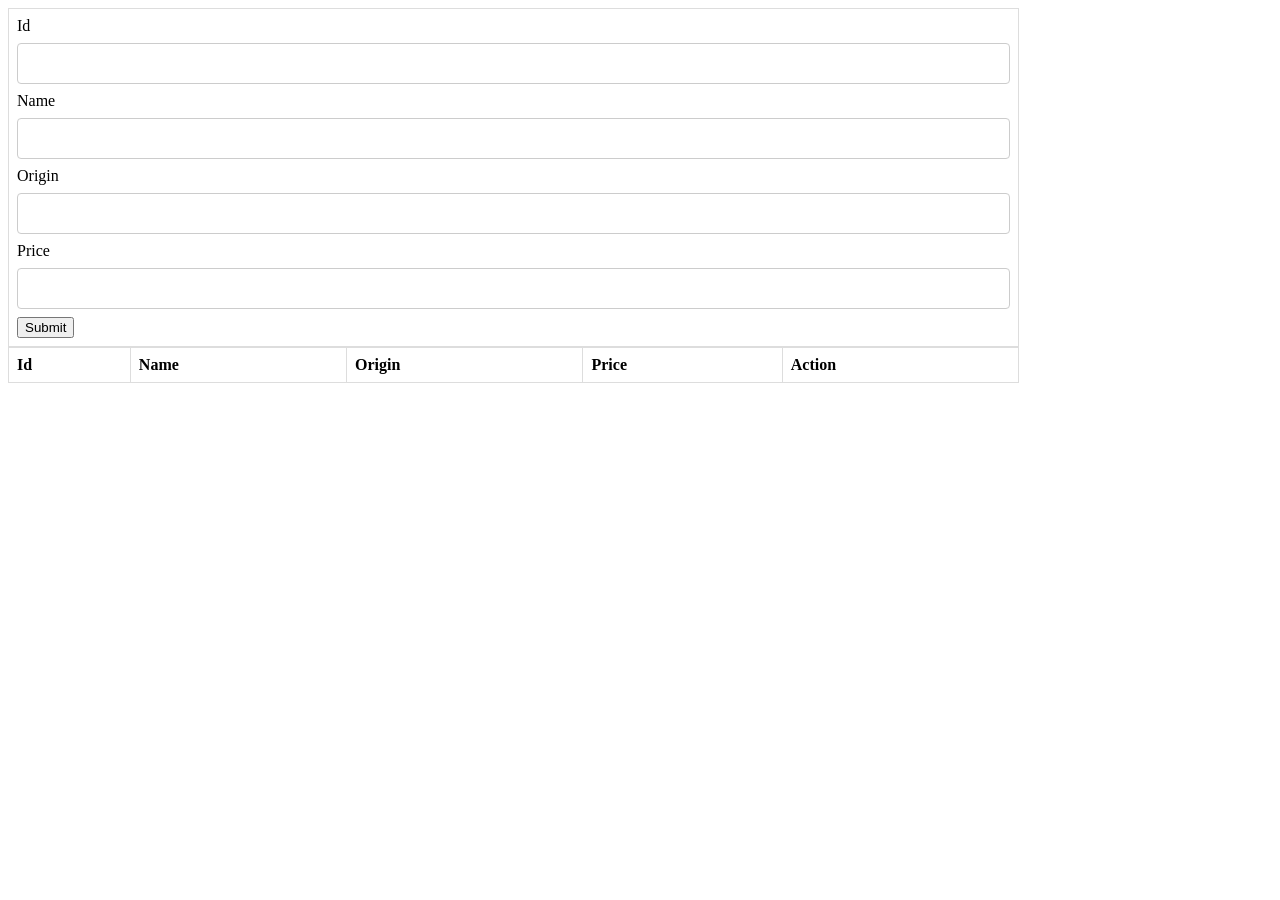
<file: admin.html>
<html>

<head>
    <title>
        Html CRUD with Pure JavaScript
    </title>

    <style>
        body>table {
            width: 80%;
        }

        table {
            border-collapse: collapse;
        }

        table.list {
            width: 100%;
        }

        td,
        th {
            border: 1px solid #dddddd;
            text-align: left;
            padding: 8px;
        }

        tr:nth-child(even),
        table.list thead>tr {
            background-color: #dddddd;
        }

        input[type=text],
        input[type=number] {
            width: 100%;
            padding: 12px 20px;
            margin: 8px 0;
            display: inline-block;
            border: 1px solid #ccc;
            border-radius: 4px;
            box-sizing: border-box;
        }

        input[type=submit] {
            width: 30%;
            background-color: #ddd;
            color: #000;
            padding: 14px 20px;
            margin: 8px 0;
            border: none;
            border-radius: 4px;
            cursor: pointer;
        }

        form div.form-action-buttons {
            text-align: right;
        }

        a {
            cursor: pointer;
            text-decoration: underline;
            color: #0000ee;
            margin-right: 4px;
        }

        label.validation-error {
            color: red;
            margin-left: 5px;
        }

        .hide {
            display: none;
        }
    </style>
</head>

<body>
    <table>
        <tbody>
            <tr>
                <td>
                    <div id="ID" >
                        <label>Id</label>
                        <input type="number" id="id">
                    </div>
                    <div>
                        <label> Name</label>
                        <input type="text" id="name">
                    </div>
                    <div>
                        <label>Origin</label>
                        <input type="text" name="origin" id="origin">
                    </div>
                    <label>Price</label>
                    <input type="text" name="price" id="price">
                    <div class="form-action-buttons">
                        <Button onclick="add()">Submit</Button>
                    </div>
                </td>
                
                <table id="bang">
                    <thead>
                        <tr>
                            <th>Id</th>
                            <th>Name</th>
                            <th>Origin</th>
                            <th>Price</th>
                            <th>Action</th>
                        </tr>
                    </thead>   
                    
                    
    <script>
        var data = [
       
        ];

        

        function add() {
        


            var xid = document.getElementById('id').value;
            var xname = document.getElementById('name').value;
            var xorigin = document.getElementById('origin').value
            var xprice = document.getElementById('price').value


            item = {
                id: xid,
                name: xname,
               origin: xorigin,
               price: xprice,
            }


          


            let index = data.findIndex((c) => c.id === xid)
            console.log(index)

            if (index >= 0) {
                data.splice(index, 1, item)
            }
            else {
                data.push(item);
            }
            clear()
            show();

        }




        function clear() {
            document.getElementById('id').value = '';
            document.getElementById('name').value = '';
            document.getElementById('origin').value = '';
            document.getElementById('price').value = '';
        }

        function show() {
            var table = `<tr>
                             <th>Id</th>
                            <th>Name</th>
                            <th>Origin</th>
                            <th>Price</th>
                            <th>Action</th>
                        </tr>`

            for (let i = 0; i < data.length; i++) {
                table += `<tr>
                             <td>${data[i].id}</td>
                            <td>${data[i].name}</td>
                            <td>${data[i].origin}</td>
                            <td>${data[i].price}</td>
                            <th>
                                <button onclick="Delete(${data[i].id})">Delete</button>
                                <button onclick="Edit(${data[i].id})">Edit</button>
                                </th>
                        </tr>`
            }
            document.getElementById("bang").innerHTML = table
        }

        function Delete(id) {
            for (let i = 0; i < data.length; i++) {
                if (data[i].id == id) {
                    data.splice(i, 1)
                    show();
                }
            }
        }
        function Edit(id) {
            document.getElementById("ID");
            for (let i = 0; i <= data.length; i++) {
                if (data[i].id == id) {
                    document.getElementById('id').value = data[i].id;
                    document.getElementById('name').value = data[i].name;
                    document.getElementById('origin').value = data[i].origin;
                    document.getElementById('price').value = data[i].price;
                }

            }
        }



    </script>
</body>

</html>
</file>
<file: fonts/themify-icons/demo-files/demo.css>
body {
	font: normal 1em/1.5em Arial, Helvetica, sans-serif;
	max-width: 90%;
	margin: 30px auto 0;
}
h1, h3 {
	font-weight: normal;
}
h3 {
	font-size: 1.4;
	text-transform: uppercase;
	letter-spacing: 1px;
}

.icon-section {
	margin: 0 0 3em;
	clear: both;
	overflow: hidden;
}
.icon-container {
	width: 240px; 
	padding: .7em 0;
	float: left; 
	position: relative;
	text-align: left;
}
.icon-container [class^="ti-"], 
.icon-container [class*=" ti-"] {
	color: #000;
	position: absolute;
	margin-top: 3px;
	transition: .3s;
}
.icon-container:hover [class^="ti-"],
.icon-container:hover [class*=" ti-"] {
	font-size: 2.2em;
	margin-top: -5px;
}
.icon-container:hover .icon-name {
	color: #000;
}
.icon-name {
	color: #aaa;
	margin-left: 35px;
	font-size: .8em;
	transition: .3s;
}
.icon-container:hover .icon-name {
	margin-left: 45px;
}
</file>
<file: fonts/themify-icons/themify-icons.css>
@font-face {
	font-family: 'themify';
	src:url('fonts/themify.eot?-fvbane');
	src:url('fonts/themify.eot?#iefix-fvbane') format('embedded-opentype'),
		url('fonts/themify.woff?-fvbane') format('woff'),
		url('fonts/themify.ttf?-fvbane') format('truetype'),
		url('fonts/themify.svg?-fvbane#themify') format('svg');
	font-weight: normal;
	font-style: normal;
}

[class^="ti-"], [class*=" ti-"] {
	font-family: 'themify';
	speak: none;
	font-style: normal;
	font-weight: normal;
	font-variant: normal;
	text-transform: none;
	line-height: 1;

	/* Better Font Rendering =========== */
	-webkit-font-smoothing: antialiased;
	-moz-osx-font-smoothing: grayscale;
}

.ti-wand:before {
	content: "\e600";
}
.ti-volume:before {
	content: "\e601";
}
.ti-user:before {
	content: "\e602";
}
.ti-unlock:before {
	content: "\e603";
}
.ti-unlink:before {
	content: "\e604";
}
.ti-trash:before {
	content: "\e605";
}
.ti-thought:before {
	content: "\e606";
}
.ti-target:before {
	content: "\e607";
}
.ti-tag:before {
	content: "\e608";
}
.ti-tablet:before {
	content: "\e609";
}
.ti-star:before {
	content: "\e60a";
}
.ti-spray:before {
	content: "\e60b";
}
.ti-signal:before {
	content: "\e60c";
}
.ti-shopping-cart:before {
	content: "\e60d";
}
.ti-shopping-cart-full:before {
	content: "\e60e";
}
.ti-settings:before {
	content: "\e60f";
}
.ti-search:before {
	content: "\e610";
}
.ti-zoom-in:before {
	content: "\e611";
}
.ti-zoom-out:before {
	content: "\e612";
}
.ti-cut:before {
	content: "\e613";
}
.ti-ruler:before {
	content: "\e614";
}
.ti-ruler-pencil:before {
	content: "\e615";
}
.ti-ruler-alt:before {
	content: "\e616";
}
.ti-bookmark:before {
	content: "\e617";
}
.ti-bookmark-alt:before {
	content: "\e618";
}
.ti-reload:before {
	content: "\e619";
}
.ti-plus:before {
	content: "\e61a";
}
.ti-pin:before {
	content: "\e61b";
}
.ti-pencil:before {
	content: "\e61c";
}
.ti-pencil-alt:before {
	content: "\e61d";
}
.ti-paint-roller:before {
	content: "\e61e";
}
.ti-paint-bucket:before {
	content: "\e61f";
}
.ti-na:before {
	content: "\e620";
}
.ti-mobile:before {
	content: "\e621";
}
.ti-minus:before {
	content: "\e622";
}
.ti-medall:before {
	content: "\e623";
}
.ti-medall-alt:before {
	content: "\e624";
}
.ti-marker:before {
	content: "\e625";
}
.ti-marker-alt:before {
	content: "\e626";
}
.ti-arrow-up:before {
	content: "\e627";
}
.ti-arrow-right:before {
	content: "\e628";
}
.ti-arrow-left:before {
	content: "\e629";
}
.ti-arrow-down:before {
	content: "\e62a";
}
.ti-lock:before {
	content: "\e62b";
}
.ti-location-arrow:before {
	content: "\e62c";
}
.ti-link:before {
	content: "\e62d";
}
.ti-layout:before {
	content: "\e62e";
}
.ti-layers:before {
	content: "\e62f";
}
.ti-layers-alt:before {
	content: "\e630";
}
.ti-key:before {
	content: "\e631";
}
.ti-import:before {
	content: "\e632";
}
.ti-image:before {
	content: "\e633";
}
.ti-heart:before {
	content: "\e634";
}
.ti-heart-broken:before {
	content: "\e635";
}
.ti-hand-stop:before {
	content: "\e636";
}
.ti-hand-open:before {
	content: "\e637";
}
.ti-hand-drag:before {
	content: "\e638";
}
.ti-folder:before {
	content: "\e639";
}
.ti-flag:before {
	content: "\e63a";
}
.ti-flag-alt:before {
	content: "\e63b";
}
.ti-flag-alt-2:before {
	content: "\e63c";
}
.ti-eye:before {
	content: "\e63d";
}
.ti-export:before {
	content: "\e63e";
}
.ti-exchange-vertical:before {
	content: "\e63f";
}
.ti-desktop:before {
	content: "\e640";
}
.ti-cup:before {
	content: "\e641";
}
.ti-crown:before {
	content: "\e642";
}
.ti-comments:before {
	content: "\e643";
}
.ti-comment:before {
	content: "\e644";
}
.ti-comment-alt:before {
	content: "\e645";
}
.ti-close:before {
	content: "\e646";
}
.ti-clip:before {
	content: "\e647";
}
.ti-angle-up:before {
	content: "\e648";
}
.ti-angle-right:before {
	content: "\e649";
}
.ti-angle-left:before {
	content: "\e64a";
}
.ti-angle-down:before {
	content: "\e64b";
}
.ti-check:before {
	content: "\e64c";
}
.ti-check-box:before {
	content: "\e64d";
}
.ti-camera:before {
	content: "\e64e";
}
.ti-announcement:before {
	content: "\e64f";
}
.ti-brush:before {
	content: "\e650";
}
.ti-briefcase:before {
	content: "\e651";
}
.ti-bolt:before {
	content: "\e652";
}
.ti-bolt-alt:before {
	content: "\e653";
}
.ti-blackboard:before {
	content: "\e654";
}
.ti-bag:before {
	content: "\e655";
}
.ti-move:before {
	content: "\e656";
}
.ti-arrows-vertical:before {
	content: "\e657";
}
.ti-arrows-horizontal:before {
	content: "\e658";
}
.ti-fullscreen:before {
	content: "\e659";
}
.ti-arrow-top-right:before {
	content: "\e65a";
}
.ti-arrow-top-left:before {
	content: "\e65b";
}
.ti-arrow-circle-up:before {
	content: "\e65c";
}
.ti-arrow-circle-right:before {
	content: "\e65d";
}
.ti-arrow-circle-left:before {
	content: "\e65e";
}
.ti-arrow-circle-down:before {
	content: "\e65f";
}
.ti-angle-double-up:before {
	content: "\e660";
}
.ti-angle-double-right:before {
	content: "\e661";
}
.ti-angle-double-left:before {
	content: "\e662";
}
.ti-angle-double-down:before {
	content: "\e663";
}
.ti-zip:before {
	content: "\e664";
}
.ti-world:before {
	content: "\e665";
}
.ti-wheelchair:before {
	content: "\e666";
}
.ti-view-list:before {
	content: "\e667";
}
.ti-view-list-alt:before {
	content: "\e668";
}
.ti-view-grid:before {
	content: "\e669";
}
.ti-uppercase:before {
	content: "\e66a";
}
.ti-upload:before {
	content: "\e66b";
}
.ti-underline:before {
	content: "\e66c";
}
.ti-truck:before {
	content: "\e66d";
}
.ti-timer:before {
	content: "\e66e";
}
.ti-ticket:before {
	content: "\e66f";
}
.ti-thumb-up:before {
	content: "\e670";
}
.ti-thumb-down:before {
	content: "\e671";
}
.ti-text:before {
	content: "\e672";
}
.ti-stats-up:before {
	content: "\e673";
}
.ti-stats-down:before {
	content: "\e674";
}
.ti-split-v:before {
	content: "\e675";
}
.ti-split-h:before {
	content: "\e676";
}
.ti-smallcap:before {
	content: "\e677";
}
.ti-shine:before {
	content: "\e678";
}
.ti-shift-right:before {
	content: "\e679";
}
.ti-shift-left:before {
	content: "\e67a";
}
.ti-shield:before {
	content: "\e67b";
}
.ti-notepad:before {
	content: "\e67c";
}
.ti-server:before {
	content: "\e67d";
}
.ti-quote-right:before {
	content: "\e67e";
}
.ti-quote-left:before {
	content: "\e67f";
}
.ti-pulse:before {
	content: "\e680";
}
.ti-printer:before {
	content: "\e681";
}
.ti-power-off:before {
	content: "\e682";
}
.ti-plug:before {
	content: "\e683";
}
.ti-pie-chart:before {
	content: "\e684";
}
.ti-paragraph:before {
	content: "\e685";
}
.ti-panel:before {
	content: "\e686";
}
.ti-package:before {
	content: "\e687";
}
.ti-music:before {
	content: "\e688";
}
.ti-music-alt:before {
	content: "\e689";
}
.ti-mouse:before {
	content: "\e68a";
}
.ti-mouse-alt:before {
	content: "\e68b";
}
.ti-money:before {
	content: "\e68c";
}
.ti-microphone:before {
	content: "\e68d";
}
.ti-menu:before {
	content: "\e68e";
}
.ti-menu-alt:before {
	content: "\e68f";
}
.ti-map:before {
	content: "\e690";
}
.ti-map-alt:before {
	content: "\e691";
}
.ti-loop:before {
	content: "\e692";
}
.ti-location-pin:before {
	content: "\e693";
}
.ti-list:before {
	content: "\e694";
}
.ti-light-bulb:before {
	content: "\e695";
}
.ti-Italic:before {
	content: "\e696";
}
.ti-info:before {
	content: "\e697";
}
.ti-infinite:before {
	content: "\e698";
}
.ti-id-badge:before {
	content: "\e699";
}
.ti-hummer:before {
	content: "\e69a";
}
.ti-home:before {
	content: "\e69b";
}
.ti-help:before {
	content: "\e69c";
}
.ti-headphone:before {
	content: "\e69d";
}
.ti-harddrives:before {
	content: "\e69e";
}
.ti-harddrive:before {
	content: "\e69f";
}
.ti-gift:before {
	content: "\e6a0";
}
.ti-game:before {
	content: "\e6a1";
}
.ti-filter:before {
	content: "\e6a2";
}
.ti-files:before {
	content: "\e6a3";
}
.ti-file:before {
	content: "\e6a4";
}
.ti-eraser:before {
	content: "\e6a5";
}
.ti-envelope:before {
	content: "\e6a6";
}
.ti-download:before {
	content: "\e6a7";
}
.ti-direction:before {
	content: "\e6a8";
}
.ti-direction-alt:before {
	content: "\e6a9";
}
.ti-dashboard:before {
	content: "\e6aa";
}
.ti-control-stop:before {
	content: "\e6ab";
}
.ti-control-shuffle:before {
	content: "\e6ac";
}
.ti-control-play:before {
	content: "\e6ad";
}
.ti-control-pause:before {
	content: "\e6ae";
}
.ti-control-forward:before {
	content: "\e6af";
}
.ti-control-backward:before {
	content: "\e6b0";
}
.ti-cloud:before {
	content: "\e6b1";
}
.ti-cloud-up:before {
	content: "\e6b2";
}
.ti-cloud-down:before {
	content: "\e6b3";
}
.ti-clipboard:before {
	content: "\e6b4";
}
.ti-car:before {
	content: "\e6b5";
}
.ti-calendar:before {
	content: "\e6b6";
}
.ti-book:before {
	content: "\e6b7";
}
.ti-bell:before {
	content: "\e6b8";
}
.ti-basketball:before {
	content: "\e6b9";
}
.ti-bar-chart:before {
	content: "\e6ba";
}
.ti-bar-chart-alt:before {
	content: "\e6bb";
}
.ti-back-right:before {
	content: "\e6bc";
}
.ti-back-left:before {
	content: "\e6bd";
}
.ti-arrows-corner:before {
	content: "\e6be";
}
.ti-archive:before {
	content: "\e6bf";
}
.ti-anchor:before {
	content: "\e6c0";
}
.ti-align-right:before {
	content: "\e6c1";
}
.ti-align-left:before {
	content: "\e6c2";
}
.ti-align-justify:before {
	content: "\e6c3";
}
.ti-align-center:before {
	content: "\e6c4";
}
.ti-alert:before {
	content: "\e6c5";
}
.ti-alarm-clock:before {
	content: "\e6c6";
}
.ti-agenda:before {
	content: "\e6c7";
}
.ti-write:before {
	content: "\e6c8";
}
.ti-window:before {
	content: "\e6c9";
}
.ti-widgetized:before {
	content: "\e6ca";
}
.ti-widget:before {
	content: "\e6cb";
}
.ti-widget-alt:before {
	content: "\e6cc";
}
.ti-wallet:before {
	content: "\e6cd";
}
.ti-video-clapper:before {
	content: "\e6ce";
}
.ti-video-camera:before {
	content: "\e6cf";
}
.ti-vector:before {
	content: "\e6d0";
}
.ti-themify-logo:before {
	content: "\e6d1";
}
.ti-themify-favicon:before {
	content: "\e6d2";
}
.ti-themify-favicon-alt:before {
	content: "\e6d3";
}
.ti-support:before {
	content: "\e6d4";
}
.ti-stamp:before {
	content: "\e6d5";
}
.ti-split-v-alt:before {
	content: "\e6d6";
}
.ti-slice:before {
	content: "\e6d7";
}
.ti-shortcode:before {
	content: "\e6d8";
}
.ti-shift-right-alt:before {
	content: "\e6d9";
}
.ti-shift-left-alt:before {
	content: "\e6da";
}
.ti-ruler-alt-2:before {
	content: "\e6db";
}
.ti-receipt:before {
	content: "\e6dc";
}
.ti-pin2:before {
	content: "\e6dd";
}
.ti-pin-alt:before {
	content: "\e6de";
}
.ti-pencil-alt2:before {
	content: "\e6df";
}
.ti-palette:before {
	content: "\e6e0";
}
.ti-more:before {
	content: "\e6e1";
}
.ti-more-alt:before {
	content: "\e6e2";
}
.ti-microphone-alt:before {
	content: "\e6e3";
}
.ti-magnet:before {
	content: "\e6e4";
}
.ti-line-double:before {
	content: "\e6e5";
}
.ti-line-dotted:before {
	content: "\e6e6";
}
.ti-line-dashed:before {
	content: "\e6e7";
}
.ti-layout-width-full:before {
	content: "\e6e8";
}
.ti-layout-width-default:before {
	content: "\e6e9";
}
.ti-layout-width-default-alt:before {
	content: "\e6ea";
}
.ti-layout-tab:before {
	content: "\e6eb";
}
.ti-layout-tab-window:before {
	content: "\e6ec";
}
.ti-layout-tab-v:before {
	content: "\e6ed";
}
.ti-layout-tab-min:before {
	content: "\e6ee";
}
.ti-layout-slider:before {
	content: "\e6ef";
}
.ti-layout-slider-alt:before {
	content: "\e6f0";
}
.ti-layout-sidebar-right:before {
	content: "\e6f1";
}
.ti-layout-sidebar-none:before {
	content: "\e6f2";
}
.ti-layout-sidebar-left:before {
	content: "\e6f3";
}
.ti-layout-placeholder:before {
	content: "\e6f4";
}
.ti-layout-menu:before {
	content: "\e6f5";
}
.ti-layout-menu-v:before {
	content: "\e6f6";
}
.ti-layout-menu-separated:before {
	content: "\e6f7";
}
.ti-layout-menu-full:before {
	content: "\e6f8";
}
.ti-layout-media-right-alt:before {
	content: "\e6f9";
}
.ti-layout-media-right:before {
	content: "\e6fa";
}
.ti-layout-media-overlay:before {
	content: "\e6fb";
}
.ti-layout-media-overlay-alt:before {
	content: "\e6fc";
}
.ti-layout-media-overlay-alt-2:before {
	content: "\e6fd";
}
.ti-layout-media-left-alt:before {
	content: "\e6fe";
}
.ti-layout-media-left:before {
	content: "\e6ff";
}
.ti-layout-media-center-alt:before {
	content: "\e700";
}
.ti-layout-media-center:before {
	content: "\e701";
}
.ti-layout-list-thumb:before {
	content: "\e702";
}
.ti-layout-list-thumb-alt:before {
	content: "\e703";
}
.ti-layout-list-post:before {
	content: "\e704";
}
.ti-layout-list-large-image:before {
	content: "\e705";
}
.ti-layout-line-solid:before {
	content: "\e706";
}
.ti-layout-grid4:before {
	content: "\e707";
}
.ti-layout-grid3:before {
	content: "\e708";
}
.ti-layout-grid2:before {
	content: "\e709";
}
.ti-layout-grid2-thumb:before {
	content: "\e70a";
}
.ti-layout-cta-right:before {
	content: "\e70b";
}
.ti-layout-cta-left:before {
	content: "\e70c";
}
.ti-layout-cta-center:before {
	content: "\e70d";
}
.ti-layout-cta-btn-right:before {
	content: "\e70e";
}
.ti-layout-cta-btn-left:before {
	content: "\e70f";
}
.ti-layout-column4:before {
	content: "\e710";
}
.ti-layout-column3:before {
	content: "\e711";
}
.ti-layout-column2:before {
	content: "\e712";
}
.ti-layout-accordion-separated:before {
	content: "\e713";
}
.ti-layout-accordion-merged:before {
	content: "\e714";
}
.ti-layout-accordion-list:before {
	content: "\e715";
}
.ti-ink-pen:before {
	content: "\e716";
}
.ti-info-alt:before {
	content: "\e717";
}
.ti-help-alt:before {
	content: "\e718";
}
.ti-headphone-alt:before {
	content: "\e719";
}
.ti-hand-point-up:before {
	content: "\e71a";
}
.ti-hand-point-right:before {
	content: "\e71b";
}
.ti-hand-point-left:before {
	content: "\e71c";
}
.ti-hand-point-down:before {
	content: "\e71d";
}
.ti-gallery:before {
	content: "\e71e";
}
.ti-face-smile:before {
	content: "\e71f";
}
.ti-face-sad:before {
	content: "\e720";
}
.ti-credit-card:before {
	content: "\e721";
}
.ti-control-skip-forward:before {
	content: "\e722";
}
.ti-control-skip-backward:before {
	content: "\e723";
}
.ti-control-record:before {
	content: "\e724";
}
.ti-control-eject:before {
	content: "\e725";
}
.ti-comments-smiley:before {
	content: "\e726";
}
.ti-brush-alt:before {
	content: "\e727";
}
.ti-youtube:before {
	content: "\e728";
}
.ti-vimeo:before {
	content: "\e729";
}
.ti-twitter:before {
	content: "\e72a";
}
.ti-time:before {
	content: "\e72b";
}
.ti-tumblr:before {
	content: "\e72c";
}
.ti-skype:before {
	content: "\e72d";
}
.ti-share:before {
	content: "\e72e";
}
.ti-share-alt:before {
	content: "\e72f";
}
.ti-rocket:before {
	content: "\e730";
}
.ti-pinterest:before {
	content: "\e731";
}
.ti-new-window:before {
	content: "\e732";
}
.ti-microsoft:before {
	content: "\e733";
}
.ti-list-ol:before {
	content: "\e734";
}
.ti-linkedin:before {
	content: "\e735";
}
.ti-layout-sidebar-2:before {
	content: "\e736";
}
.ti-layout-grid4-alt:before {
	content: "\e737";
}
.ti-layout-grid3-alt:before {
	content: "\e738";
}
.ti-layout-grid2-alt:before {
	content: "\e739";
}
.ti-layout-column4-alt:before {
	content: "\e73a";
}
.ti-layout-column3-alt:before {
	content: "\e73b";
}
.ti-layout-column2-alt:before {
	content: "\e73c";
}
.ti-instagram:before {
	content: "\e73d";
}
.ti-google:before {
	content: "\e73e";
}
.ti-github:before {
	content: "\e73f";
}
.ti-flickr:before {
	content: "\e740";
}
.ti-facebook:before {
	content: "\e741";
}
.ti-dropbox:before {
	content: "\e742";
}
.ti-dribbble:before {
	content: "\e743";
}
.ti-apple:before {
	content: "\e744";
}
.ti-android:before {
	content: "\e745";
}
.ti-save:before {
	content: "\e746";
}
.ti-save-alt:before {
	content: "\e747";
}
.ti-yahoo:before {
	content: "\e748";
}
.ti-wordpress:before {
	content: "\e749";
}
.ti-vimeo-alt:before {
	content: "\e74a";
}
.ti-twitter-alt:before {
	content: "\e74b";
}
.ti-tumblr-alt:before {
	content: "\e74c";
}
.ti-trello:before {
	content: "\e74d";
}
.ti-stack-overflow:before {
	content: "\e74e";
}
.ti-soundcloud:before {
	content: "\e74f";
}
.ti-sharethis:before {
	content: "\e750";
}
.ti-sharethis-alt:before {
	content: "\e751";
}
.ti-reddit:before {
	content: "\e752";
}
.ti-pinterest-alt:before {
	content: "\e753";
}
.ti-microsoft-alt:before {
	content: "\e754";
}
.ti-linux:before {
	content: "\e755";
}
.ti-jsfiddle:before {
	content: "\e756";
}
.ti-joomla:before {
	content: "\e757";
}
.ti-html5:before {
	content: "\e758";
}
.ti-flickr-alt:before {
	content: "\e759";
}
.ti-email:before {
	content: "\e75a";
}
.ti-drupal:before {
	content: "\e75b";
}
.ti-dropbox-alt:before {
	content: "\e75c";
}
.ti-css3:before {
	content: "\e75d";
}
.ti-rss:before {
	content: "\e75e";
}
.ti-rss-alt:before {
	content: "\e75f";
}
</file>
<file: fonts/themify-icons/ie7/ie7.css>
.ti-wand {
	*zoom: expression(this.runtimeStyle['zoom'] = '1', this.innerHTML = '&#xe600;');
}
.ti-volume {
	*zoom: expression(this.runtimeStyle['zoom'] = '1', this.innerHTML = '&#xe601;');
}
.ti-user {
	*zoom: expression(this.runtimeStyle['zoom'] = '1', this.innerHTML = '&#xe602;');
}
.ti-unlock {
	*zoom: expression(this.runtimeStyle['zoom'] = '1', this.innerHTML = '&#xe603;');
}
.ti-unlink {
	*zoom: expression(this.runtimeStyle['zoom'] = '1', this.innerHTML = '&#xe604;');
}
.ti-trash {
	*zoom: expression(this.runtimeStyle['zoom'] = '1', this.innerHTML = '&#xe605;');
}
.ti-thought {
	*zoom: expression(this.runtimeStyle['zoom'] = '1', this.innerHTML = '&#xe606;');
}
.ti-target {
	*zoom: expression(this.runtimeStyle['zoom'] = '1', this.innerHTML = '&#xe607;');
}
.ti-tag {
	*zoom: expression(this.runtimeStyle['zoom'] = '1', this.innerHTML = '&#xe608;');
}
.ti-tablet {
	*zoom: expression(this.runtimeStyle['zoom'] = '1', this.innerHTML = '&#xe609;');
}
.ti-star {
	*zoom: expression(this.runtimeStyle['zoom'] = '1', this.innerHTML = '&#xe60a;');
}
.ti-spray {
	*zoom: expression(this.runtimeStyle['zoom'] = '1', this.innerHTML = '&#xe60b;');
}
.ti-signal {
	*zoom: expression(this.runtimeStyle['zoom'] = '1', this.innerHTML = '&#xe60c;');
}
.ti-shopping-cart {
	*zoom: expression(this.runtimeStyle['zoom'] = '1', this.innerHTML = '&#xe60d;');
}
.ti-shopping-cart-full {
	*zoom: expression(this.runtimeStyle['zoom'] = '1', this.innerHTML = '&#xe60e;');
}
.ti-settings {
	*zoom: expression(this.runtimeStyle['zoom'] = '1', this.innerHTML = '&#xe60f;');
}
.ti-search {
	*zoom: expression(this.runtimeStyle['zoom'] = '1', this.innerHTML = '&#xe610;');
}
.ti-zoom-in {
	*zoom: expression(this.runtimeStyle['zoom'] = '1', this.innerHTML = '&#xe611;');
}
.ti-zoom-out {
	*zoom: expression(this.runtimeStyle['zoom'] = '1', this.innerHTML = '&#xe612;');
}
.ti-cut {
	*zoom: expression(this.runtimeStyle['zoom'] = '1', this.innerHTML = '&#xe613;');
}
.ti-ruler {
	*zoom: expression(this.runtimeStyle['zoom'] = '1', this.innerHTML = '&#xe614;');
}
.ti-ruler-pencil {
	*zoom: expression(this.runtimeStyle['zoom'] = '1', this.innerHTML = '&#xe615;');
}
.ti-ruler-alt {
	*zoom: expression(this.runtimeStyle['zoom'] = '1', this.innerHTML = '&#xe616;');
}
.ti-bookmark {
	*zoom: expression(this.runtimeStyle['zoom'] = '1', this.innerHTML = '&#xe617;');
}
.ti-bookmark-alt {
	*zoom: expression(this.runtimeStyle['zoom'] = '1', this.innerHTML = '&#xe618;');
}
.ti-reload {
	*zoom: expression(this.runtimeStyle['zoom'] = '1', this.innerHTML = '&#xe619;');
}
.ti-plus {
	*zoom: expression(this.runtimeStyle['zoom'] = '1', this.innerHTML = '&#xe61a;');
}
.ti-pin {
	*zoom: expression(this.runtimeStyle['zoom'] = '1', this.innerHTML = '&#xe61b;');
}
.ti-pencil {
	*zoom: expression(this.runtimeStyle['zoom'] = '1', this.innerHTML = '&#xe61c;');
}
.ti-pencil-alt {
	*zoom: expression(this.runtimeStyle['zoom'] = '1', this.innerHTML = '&#xe61d;');
}
.ti-paint-roller {
	*zoom: expression(this.runtimeStyle['zoom'] = '1', this.innerHTML = '&#xe61e;');
}
.ti-paint-bucket {
	*zoom: expression(this.runtimeStyle['zoom'] = '1', this.innerHTML = '&#xe61f;');
}
.ti-na {
	*zoom: expression(this.runtimeStyle['zoom'] = '1', this.innerHTML = '&#xe620;');
}
.ti-mobile {
	*zoom: expression(this.runtimeStyle['zoom'] = '1', this.innerHTML = '&#xe621;');
}
.ti-minus {
	*zoom: expression(this.runtimeStyle['zoom'] = '1', this.innerHTML = '&#xe622;');
}
.ti-medall {
	*zoom: expression(this.runtimeStyle['zoom'] = '1', this.innerHTML = '&#xe623;');
}
.ti-medall-alt {
	*zoom: expression(this.runtimeStyle['zoom'] = '1', this.innerHTML = '&#xe624;');
}
.ti-marker {
	*zoom: expression(this.runtimeStyle['zoom'] = '1', this.innerHTML = '&#xe625;');
}
.ti-marker-alt {
	*zoom: expression(this.runtimeStyle['zoom'] = '1', this.innerHTML = '&#xe626;');
}
.ti-arrow-up {
	*zoom: expression(this.runtimeStyle['zoom'] = '1', this.innerHTML = '&#xe627;');
}
.ti-arrow-right {
	*zoom: expression(this.runtimeStyle['zoom'] = '1', this.innerHTML = '&#xe628;');
}
.ti-arrow-left {
	*zoom: expression(this.runtimeStyle['zoom'] = '1', this.innerHTML = '&#xe629;');
}
.ti-arrow-down {
	*zoom: expression(this.runtimeStyle['zoom'] = '1', this.innerHTML = '&#xe62a;');
}
.ti-lock {
	*zoom: expression(this.runtimeStyle['zoom'] = '1', this.innerHTML = '&#xe62b;');
}
.ti-location-arrow {
	*zoom: expression(this.runtimeStyle['zoom'] = '1', this.innerHTML = '&#xe62c;');
}
.ti-link {
	*zoom: expression(this.runtimeStyle['zoom'] = '1', this.innerHTML = '&#xe62d;');
}
.ti-layout {
	*zoom: expression(this.runtimeStyle['zoom'] = '1', this.innerHTML = '&#xe62e;');
}
.ti-layers {
	*zoom: expression(this.runtimeStyle['zoom'] = '1', this.innerHTML = '&#xe62f;');
}
.ti-layers-alt {
	*zoom: expression(this.runtimeStyle['zoom'] = '1', this.innerHTML = '&#xe630;');
}
.ti-key {
	*zoom: expression(this.runtimeStyle['zoom'] = '1', this.innerHTML = '&#xe631;');
}
.ti-import {
	*zoom: expression(this.runtimeStyle['zoom'] = '1', this.innerHTML = '&#xe632;');
}
.ti-image {
	*zoom: expression(this.runtimeStyle['zoom'] = '1', this.innerHTML = '&#xe633;');
}
.ti-heart {
	*zoom: expression(this.runtimeStyle['zoom'] = '1', this.innerHTML = '&#xe634;');
}
.ti-heart-broken {
	*zoom: expression(this.runtimeStyle['zoom'] = '1', this.innerHTML = '&#xe635;');
}
.ti-hand-stop {
	*zoom: expression(this.runtimeStyle['zoom'] = '1', this.innerHTML = '&#xe636;');
}
.ti-hand-open {
	*zoom: expression(this.runtimeStyle['zoom'] = '1', this.innerHTML = '&#xe637;');
}
.ti-hand-drag {
	*zoom: expression(this.runtimeStyle['zoom'] = '1', this.innerHTML = '&#xe638;');
}
.ti-folder {
	*zoom: expression(this.runtimeStyle['zoom'] = '1', this.innerHTML = '&#xe639;');
}
.ti-flag {
	*zoom: expression(this.runtimeStyle['zoom'] = '1', this.innerHTML = '&#xe63a;');
}
.ti-flag-alt {
	*zoom: expression(this.runtimeStyle['zoom'] = '1', this.innerHTML = '&#xe63b;');
}
.ti-flag-alt-2 {
	*zoom: expression(this.runtimeStyle['zoom'] = '1', this.innerHTML = '&#xe63c;');
}
.ti-eye {
	*zoom: expression(this.runtimeStyle['zoom'] = '1', this.innerHTML = '&#xe63d;');
}
.ti-export {
	*zoom: expression(this.runtimeStyle['zoom'] = '1', this.innerHTML = '&#xe63e;');
}
.ti-exchange-vertical {
	*zoom: expression(this.runtimeStyle['zoom'] = '1', this.innerHTML = '&#xe63f;');
}
.ti-desktop {
	*zoom: expression(this.runtimeStyle['zoom'] = '1', this.innerHTML = '&#xe640;');
}
.ti-cup {
	*zoom: expression(this.runtimeStyle['zoom'] = '1', this.innerHTML = '&#xe641;');
}
.ti-crown {
	*zoom: expression(this.runtimeStyle['zoom'] = '1', this.innerHTML = '&#xe642;');
}
.ti-comments {
	*zoom: expression(this.runtimeStyle['zoom'] = '1', this.innerHTML = '&#xe643;');
}
.ti-comment {
	*zoom: expression(this.runtimeStyle['zoom'] = '1', this.innerHTML = '&#xe644;');
}
.ti-comment-alt {
	*zoom: expression(this.runtimeStyle['zoom'] = '1', this.innerHTML = '&#xe645;');
}
.ti-close {
	*zoom: expression(this.runtimeStyle['zoom'] = '1', this.innerHTML = '&#xe646;');
}
.ti-clip {
	*zoom: expression(this.runtimeStyle['zoom'] = '1', this.innerHTML = '&#xe647;');
}
.ti-angle-up {
	*zoom: expression(this.runtimeStyle['zoom'] = '1', this.innerHTML = '&#xe648;');
}
.ti-angle-right {
	*zoom: expression(this.runtimeStyle['zoom'] = '1', this.innerHTML = '&#xe649;');
}
.ti-angle-left {
	*zoom: expression(this.runtimeStyle['zoom'] = '1', this.innerHTML = '&#xe64a;');
}
.ti-angle-down {
	*zoom: expression(this.runtimeStyle['zoom'] = '1', this.innerHTML = '&#xe64b;');
}
.ti-check {
	*zoom: expression(this.runtimeStyle['zoom'] = '1', this.innerHTML = '&#xe64c;');
}
.ti-check-box {
	*zoom: expression(this.runtimeStyle['zoom'] = '1', this.innerHTML = '&#xe64d;');
}
.ti-camera {
	*zoom: expression(this.runtimeStyle['zoom'] = '1', this.innerHTML = '&#xe64e;');
}
.ti-announcement {
	*zoom: expression(this.runtimeStyle['zoom'] = '1', this.innerHTML = '&#xe64f;');
}
.ti-brush {
	*zoom: expression(this.runtimeStyle['zoom'] = '1', this.innerHTML = '&#xe650;');
}
.ti-briefcase {
	*zoom: expression(this.runtimeStyle['zoom'] = '1', this.innerHTML = '&#xe651;');
}
.ti-bolt {
	*zoom: expression(this.runtimeStyle['zoom'] = '1', this.innerHTML = '&#xe652;');
}
.ti-bolt-alt {
	*zoom: expression(this.runtimeStyle['zoom'] = '1', this.innerHTML = '&#xe653;');
}
.ti-blackboard {
	*zoom: expression(this.runtimeStyle['zoom'] = '1', this.innerHTML = '&#xe654;');
}
.ti-bag {
	*zoom: expression(this.runtimeStyle['zoom'] = '1', this.innerHTML = '&#xe655;');
}
.ti-move {
	*zoom: expression(this.runtimeStyle['zoom'] = '1', this.innerHTML = '&#xe656;');
}
.ti-arrows-vertical {
	*zoom: expression(this.runtimeStyle['zoom'] = '1', this.innerHTML = '&#xe657;');
}
.ti-arrows-horizontal {
	*zoom: expression(this.runtimeStyle['zoom'] = '1', this.innerHTML = '&#xe658;');
}
.ti-fullscreen {
	*zoom: expression(this.runtimeStyle['zoom'] = '1', this.innerHTML = '&#xe659;');
}
.ti-arrow-top-right {
	*zoom: expression(this.runtimeStyle['zoom'] = '1', this.innerHTML = '&#xe65a;');
}
.ti-arrow-top-left {
	*zoom: expression(this.runtimeStyle['zoom'] = '1', this.innerHTML = '&#xe65b;');
}
.ti-arrow-circle-up {
	*zoom: expression(this.runtimeStyle['zoom'] = '1', this.innerHTML = '&#xe65c;');
}
.ti-arrow-circle-right {
	*zoom: expression(this.runtimeStyle['zoom'] = '1', this.innerHTML = '&#xe65d;');
}
.ti-arrow-circle-left {
	*zoom: expression(this.runtimeStyle['zoom'] = '1', this.innerHTML = '&#xe65e;');
}
.ti-arrow-circle-down {
	*zoom: expression(this.runtimeStyle['zoom'] = '1', this.innerHTML = '&#xe65f;');
}
.ti-angle-double-up {
	*zoom: expression(this.runtimeStyle['zoom'] = '1', this.innerHTML = '&#xe660;');
}
.ti-angle-double-right {
	*zoom: expression(this.runtimeStyle['zoom'] = '1', this.innerHTML = '&#xe661;');
}
.ti-angle-double-left {
	*zoom: expression(this.runtimeStyle['zoom'] = '1', this.innerHTML = '&#xe662;');
}
.ti-angle-double-down {
	*zoom: expression(this.runtimeStyle['zoom'] = '1', this.innerHTML = '&#xe663;');
}
.ti-zip {
	*zoom: expression(this.runtimeStyle['zoom'] = '1', this.innerHTML = '&#xe664;');
}
.ti-world {
	*zoom: expression(this.runtimeStyle['zoom'] = '1', this.innerHTML = '&#xe665;');
}
.ti-wheelchair {
	*zoom: expression(this.runtimeStyle['zoom'] = '1', this.innerHTML = '&#xe666;');
}
.ti-view-list {
	*zoom: expression(this.runtimeStyle['zoom'] = '1', this.innerHTML = '&#xe667;');
}
.ti-view-list-alt {
	*zoom: expression(this.runtimeStyle['zoom'] = '1', this.innerHTML = '&#xe668;');
}
.ti-view-grid {
	*zoom: expression(this.runtimeStyle['zoom'] = '1', this.innerHTML = '&#xe669;');
}
.ti-uppercase {
	*zoom: expression(this.runtimeStyle['zoom'] = '1', this.innerHTML = '&#xe66a;');
}
.ti-upload {
	*zoom: expression(this.runtimeStyle['zoom'] = '1', this.innerHTML = '&#xe66b;');
}
.ti-underline {
	*zoom: expression(this.runtimeStyle['zoom'] = '1', this.innerHTML = '&#xe66c;');
}
.ti-truck {
	*zoom: expression(this.runtimeStyle['zoom'] = '1', this.innerHTML = '&#xe66d;');
}
.ti-timer {
	*zoom: expression(this.runtimeStyle['zoom'] = '1', this.innerHTML = '&#xe66e;');
}
.ti-ticket {
	*zoom: expression(this.runtimeStyle['zoom'] = '1', this.innerHTML = '&#xe66f;');
}
.ti-thumb-up {
	*zoom: expression(this.runtimeStyle['zoom'] = '1', this.innerHTML = '&#xe670;');
}
.ti-thumb-down {
	*zoom: expression(this.runtimeStyle['zoom'] = '1', this.innerHTML = '&#xe671;');
}
.ti-text {
	*zoom: expression(this.runtimeStyle['zoom'] = '1', this.innerHTML = '&#xe672;');
}
.ti-stats-up {
	*zoom: expression(this.runtimeStyle['zoom'] = '1', this.innerHTML = '&#xe673;');
}
.ti-stats-down {
	*zoom: expression(this.runtimeStyle['zoom'] = '1', this.innerHTML = '&#xe674;');
}
.ti-split-v {
	*zoom: expression(this.runtimeStyle['zoom'] = '1', this.innerHTML = '&#xe675;');
}
.ti-split-h {
	*zoom: expression(this.runtimeStyle['zoom'] = '1', this.innerHTML = '&#xe676;');
}
.ti-smallcap {
	*zoom: expression(this.runtimeStyle['zoom'] = '1', this.innerHTML = '&#xe677;');
}
.ti-shine {
	*zoom: expression(this.runtimeStyle['zoom'] = '1', this.innerHTML = '&#xe678;');
}
.ti-shift-right {
	*zoom: expression(this.runtimeStyle['zoom'] = '1', this.innerHTML = '&#xe679;');
}
.ti-shift-left {
	*zoom: expression(this.runtimeStyle['zoom'] = '1', this.innerHTML = '&#xe67a;');
}
.ti-shield {
	*zoom: expression(this.runtimeStyle['zoom'] = '1', this.innerHTML = '&#xe67b;');
}
.ti-notepad {
	*zoom: expression(this.runtimeStyle['zoom'] = '1', this.innerHTML = '&#xe67c;');
}
.ti-server {
	*zoom: expression(this.runtimeStyle['zoom'] = '1', this.innerHTML = '&#xe67d;');
}
.ti-quote-right {
	*zoom: expression(this.runtimeStyle['zoom'] = '1', this.innerHTML = '&#xe67e;');
}
.ti-quote-left {
	*zoom: expression(this.runtimeStyle['zoom'] = '1', this.innerHTML = '&#xe67f;');
}
.ti-pulse {
	*zoom: expression(this.runtimeStyle['zoom'] = '1', this.innerHTML = '&#xe680;');
}
.ti-printer {
	*zoom: expression(this.runtimeStyle['zoom'] = '1', this.innerHTML = '&#xe681;');
}
.ti-power-off {
	*zoom: expression(this.runtimeStyle['zoom'] = '1', this.innerHTML = '&#xe682;');
}
.ti-plug {
	*zoom: expression(this.runtimeStyle['zoom'] = '1', this.innerHTML = '&#xe683;');
}
.ti-pie-chart {
	*zoom: expression(this.runtimeStyle['zoom'] = '1', this.innerHTML = '&#xe684;');
}
.ti-paragraph {
	*zoom: expression(this.runtimeStyle['zoom'] = '1', this.innerHTML = '&#xe685;');
}
.ti-panel {
	*zoom: expression(this.runtimeStyle['zoom'] = '1', this.innerHTML = '&#xe686;');
}
.ti-package {
	*zoom: expression(this.runtimeStyle['zoom'] = '1', this.innerHTML = '&#xe687;');
}
.ti-music {
	*zoom: expression(this.runtimeStyle['zoom'] = '1', this.innerHTML = '&#xe688;');
}
.ti-music-alt {
	*zoom: expression(this.runtimeStyle['zoom'] = '1', this.innerHTML = '&#xe689;');
}
.ti-mouse {
	*zoom: expression(this.runtimeStyle['zoom'] = '1', this.innerHTML = '&#xe68a;');
}
.ti-mouse-alt {
	*zoom: expression(this.runtimeStyle['zoom'] = '1', this.innerHTML = '&#xe68b;');
}
.ti-money {
	*zoom: expression(this.runtimeStyle['zoom'] = '1', this.innerHTML = '&#xe68c;');
}
.ti-microphone {
	*zoom: expression(this.runtimeStyle['zoom'] = '1', this.innerHTML = '&#xe68d;');
}
.ti-menu {
	*zoom: expression(this.runtimeStyle['zoom'] = '1', this.innerHTML = '&#xe68e;');
}
.ti-menu-alt {
	*zoom: expression(this.runtimeStyle['zoom'] = '1', this.innerHTML = '&#xe68f;');
}
.ti-map {
	*zoom: expression(this.runtimeStyle['zoom'] = '1', this.innerHTML = '&#xe690;');
}
.ti-map-alt {
	*zoom: expression(this.runtimeStyle['zoom'] = '1', this.innerHTML = '&#xe691;');
}
.ti-loop {
	*zoom: expression(this.runtimeStyle['zoom'] = '1', this.innerHTML = '&#xe692;');
}
.ti-location-pin {
	*zoom: expression(this.runtimeStyle['zoom'] = '1', this.innerHTML = '&#xe693;');
}
.ti-list {
	*zoom: expression(this.runtimeStyle['zoom'] = '1', this.innerHTML = '&#xe694;');
}
.ti-light-bulb {
	*zoom: expression(this.runtimeStyle['zoom'] = '1', this.innerHTML = '&#xe695;');
}
.ti-Italic {
	*zoom: expression(this.runtimeStyle['zoom'] = '1', this.innerHTML = '&#xe696;');
}
.ti-info {
	*zoom: expression(this.runtimeStyle['zoom'] = '1', this.innerHTML = '&#xe697;');
}
.ti-infinite {
	*zoom: expression(this.runtimeStyle['zoom'] = '1', this.innerHTML = '&#xe698;');
}
.ti-id-badge {
	*zoom: expression(this.runtimeStyle['zoom'] = '1', this.innerHTML = '&#xe699;');
}
.ti-hummer {
	*zoom: expression(this.runtimeStyle['zoom'] = '1', this.innerHTML = '&#xe69a;');
}
.ti-home {
	*zoom: expression(this.runtimeStyle['zoom'] = '1', this.innerHTML = '&#xe69b;');
}
.ti-help {
	*zoom: expression(this.runtimeStyle['zoom'] = '1', this.innerHTML = '&#xe69c;');
}
.ti-headphone {
	*zoom: expression(this.runtimeStyle['zoom'] = '1', this.innerHTML = '&#xe69d;');
}
.ti-harddrives {
	*zoom: expression(this.runtimeStyle['zoom'] = '1', this.innerHTML = '&#xe69e;');
}
.ti-harddrive {
	*zoom: expression(this.runtimeStyle['zoom'] = '1', this.innerHTML = '&#xe69f;');
}
.ti-gift {
	*zoom: expression(this.runtimeStyle['zoom'] = '1', this.innerHTML = '&#xe6a0;');
}
.ti-game {
	*zoom: expression(this.runtimeStyle['zoom'] = '1', this.innerHTML = '&#xe6a1;');
}
.ti-filter {
	*zoom: expression(this.runtimeStyle['zoom'] = '1', this.innerHTML = '&#xe6a2;');
}
.ti-files {
	*zoom: expression(this.runtimeStyle['zoom'] = '1', this.innerHTML = '&#xe6a3;');
}
.ti-file {
	*zoom: expression(this.runtimeStyle['zoom'] = '1', this.innerHTML = '&#xe6a4;');
}
.ti-eraser {
	*zoom: expression(this.runtimeStyle['zoom'] = '1', this.innerHTML = '&#xe6a5;');
}
.ti-envelope {
	*zoom: expression(this.runtimeStyle['zoom'] = '1', this.innerHTML = '&#xe6a6;');
}
.ti-download {
	*zoom: expression(this.runtimeStyle['zoom'] = '1', this.innerHTML = '&#xe6a7;');
}
.ti-direction {
	*zoom: expression(this.runtimeStyle['zoom'] = '1', this.innerHTML = '&#xe6a8;');
}
.ti-direction-alt {
	*zoom: expression(this.runtimeStyle['zoom'] = '1', this.innerHTML = '&#xe6a9;');
}
.ti-dashboard {
	*zoom: expression(this.runtimeStyle['zoom'] = '1', this.innerHTML = '&#xe6aa;');
}
.ti-control-stop {
	*zoom: expression(this.runtimeStyle['zoom'] = '1', this.innerHTML = '&#xe6ab;');
}
.ti-control-shuffle {
	*zoom: expression(this.runtimeStyle['zoom'] = '1', this.innerHTML = '&#xe6ac;');
}
.ti-control-play {
	*zoom: expression(this.runtimeStyle['zoom'] = '1', this.innerHTML = '&#xe6ad;');
}
.ti-control-pause {
	*zoom: expression(this.runtimeStyle['zoom'] = '1', this.innerHTML = '&#xe6ae;');
}
.ti-control-forward {
	*zoom: expression(this.runtimeStyle['zoom'] = '1', this.innerHTML = '&#xe6af;');
}
.ti-control-backward {
	*zoom: expression(this.runtimeStyle['zoom'] = '1', this.innerHTML = '&#xe6b0;');
}
.ti-cloud {
	*zoom: expression(this.runtimeStyle['zoom'] = '1', this.innerHTML = '&#xe6b1;');
}
.ti-cloud-up {
	*zoom: expression(this.runtimeStyle['zoom'] = '1', this.innerHTML = '&#xe6b2;');
}
.ti-cloud-down {
	*zoom: expression(this.runtimeStyle['zoom'] = '1', this.innerHTML = '&#xe6b3;');
}
.ti-clipboard {
	*zoom: expression(this.runtimeStyle['zoom'] = '1', this.innerHTML = '&#xe6b4;');
}
.ti-car {
	*zoom: expression(this.runtimeStyle['zoom'] = '1', this.innerHTML = '&#xe6b5;');
}
.ti-calendar {
	*zoom: expression(this.runtimeStyle['zoom'] = '1', this.innerHTML = '&#xe6b6;');
}
.ti-book {
	*zoom: expression(this.runtimeStyle['zoom'] = '1', this.innerHTML = '&#xe6b7;');
}
.ti-bell {
	*zoom: expression(this.runtimeStyle['zoom'] = '1', this.innerHTML = '&#xe6b8;');
}
.ti-basketball {
	*zoom: expression(this.runtimeStyle['zoom'] = '1', this.innerHTML = '&#xe6b9;');
}
.ti-bar-chart {
	*zoom: expression(this.runtimeStyle['zoom'] = '1', this.innerHTML = '&#xe6ba;');
}
.ti-bar-chart-alt {
	*zoom: expression(this.runtimeStyle['zoom'] = '1', this.innerHTML = '&#xe6bb;');
}
.ti-back-right {
	*zoom: expression(this.runtimeStyle['zoom'] = '1', this.innerHTML = '&#xe6bc;');
}
.ti-back-left {
	*zoom: expression(this.runtimeStyle['zoom'] = '1', this.innerHTML = '&#xe6bd;');
}
.ti-arrows-corner {
	*zoom: expression(this.runtimeStyle['zoom'] = '1', this.innerHTML = '&#xe6be;');
}
.ti-archive {
	*zoom: expression(this.runtimeStyle['zoom'] = '1', this.innerHTML = '&#xe6bf;');
}
.ti-anchor {
	*zoom: expression(this.runtimeStyle['zoom'] = '1', this.innerHTML = '&#xe6c0;');
}
.ti-align-right {
	*zoom: expression(this.runtimeStyle['zoom'] = '1', this.innerHTML = '&#xe6c1;');
}
.ti-align-left {
	*zoom: expression(this.runtimeStyle['zoom'] = '1', this.innerHTML = '&#xe6c2;');
}
.ti-align-justify {
	*zoom: expression(this.runtimeStyle['zoom'] = '1', this.innerHTML = '&#xe6c3;');
}
.ti-align-center {
	*zoom: expression(this.runtimeStyle['zoom'] = '1', this.innerHTML = '&#xe6c4;');
}
.ti-alert {
	*zoom: expression(this.runtimeStyle['zoom'] = '1', this.innerHTML = '&#xe6c5;');
}
.ti-alarm-clock {
	*zoom: expression(this.runtimeStyle['zoom'] = '1', this.innerHTML = '&#xe6c6;');
}
.ti-agenda {
	*zoom: expression(this.runtimeStyle['zoom'] = '1', this.innerHTML = '&#xe6c7;');
}
.ti-write {
	*zoom: expression(this.runtimeStyle['zoom'] = '1', this.innerHTML = '&#xe6c8;');
}
.ti-window {
	*zoom: expression(this.runtimeStyle['zoom'] = '1', this.innerHTML = '&#xe6c9;');
}
.ti-widgetized {
	*zoom: expression(this.runtimeStyle['zoom'] = '1', this.innerHTML = '&#xe6ca;');
}
.ti-widget {
	*zoom: expression(this.runtimeStyle['zoom'] = '1', this.innerHTML = '&#xe6cb;');
}
.ti-widget-alt {
	*zoom: expression(this.runtimeStyle['zoom'] = '1', this.innerHTML = '&#xe6cc;');
}
.ti-wallet {
	*zoom: expression(this.runtimeStyle['zoom'] = '1', this.innerHTML = '&#xe6cd;');
}
.ti-video-clapper {
	*zoom: expression(this.runtimeStyle['zoom'] = '1', this.innerHTML = '&#xe6ce;');
}
.ti-video-camera {
	*zoom: expression(this.runtimeStyle['zoom'] = '1', this.innerHTML = '&#xe6cf;');
}
.ti-vector {
	*zoom: expression(this.runtimeStyle['zoom'] = '1', this.innerHTML = '&#xe6d0;');
}
.ti-themify-logo {
	*zoom: expression(this.runtimeStyle['zoom'] = '1', this.innerHTML = '&#xe6d1;');
}
.ti-themify-favicon {
	*zoom: expression(this.runtimeStyle['zoom'] = '1', this.innerHTML = '&#xe6d2;');
}
.ti-themify-favicon-alt {
	*zoom: expression(this.runtimeStyle['zoom'] = '1', this.innerHTML = '&#xe6d3;');
}
.ti-support {
	*zoom: expression(this.runtimeStyle['zoom'] = '1', this.innerHTML = '&#xe6d4;');
}
.ti-stamp {
	*zoom: expression(this.runtimeStyle['zoom'] = '1', this.innerHTML = '&#xe6d5;');
}
.ti-split-v-alt {
	*zoom: expression(this.runtimeStyle['zoom'] = '1', this.innerHTML = '&#xe6d6;');
}
.ti-slice {
	*zoom: expression(this.runtimeStyle['zoom'] = '1', this.innerHTML = '&#xe6d7;');
}
.ti-shortcode {
	*zoom: expression(this.runtimeStyle['zoom'] = '1', this.innerHTML = '&#xe6d8;');
}
.ti-shift-right-alt {
	*zoom: expression(this.runtimeStyle['zoom'] = '1', this.innerHTML = '&#xe6d9;');
}
.ti-shift-left-alt {
	*zoom: expression(this.runtimeStyle['zoom'] = '1', this.innerHTML = '&#xe6da;');
}
.ti-ruler-alt-2 {
	*zoom: expression(this.runtimeStyle['zoom'] = '1', this.innerHTML = '&#xe6db;');
}
.ti-receipt {
	*zoom: expression(this.runtimeStyle['zoom'] = '1', this.innerHTML = '&#xe6dc;');
}
.ti-pin2 {
	*zoom: expression(this.runtimeStyle['zoom'] = '1', this.innerHTML = '&#xe6dd;');
}
.ti-pin-alt {
	*zoom: expression(this.runtimeStyle['zoom'] = '1', this.innerHTML = '&#xe6de;');
}
.ti-pencil-alt2 {
	*zoom: expression(this.runtimeStyle['zoom'] = '1', this.innerHTML = '&#xe6df;');
}
.ti-palette {
	*zoom: expression(this.runtimeStyle['zoom'] = '1', this.innerHTML = '&#xe6e0;');
}
.ti-more {
	*zoom: expression(this.runtimeStyle['zoom'] = '1', this.innerHTML = '&#xe6e1;');
}
.ti-more-alt {
	*zoom: expression(this.runtimeStyle['zoom'] = '1', this.innerHTML = '&#xe6e2;');
}
.ti-microphone-alt {
	*zoom: expression(this.runtimeStyle['zoom'] = '1', this.innerHTML = '&#xe6e3;');
}
.ti-magnet {
	*zoom: expression(this.runtimeStyle['zoom'] = '1', this.innerHTML = '&#xe6e4;');
}
.ti-line-double {
	*zoom: expression(this.runtimeStyle['zoom'] = '1', this.innerHTML = '&#xe6e5;');
}
.ti-line-dotted {
	*zoom: expression(this.runtimeStyle['zoom'] = '1', this.innerHTML = '&#xe6e6;');
}
.ti-line-dashed {
	*zoom: expression(this.runtimeStyle['zoom'] = '1', this.innerHTML = '&#xe6e7;');
}
.ti-layout-width-full {
	*zoom: expression(this.runtimeStyle['zoom'] = '1', this.innerHTML = '&#xe6e8;');
}
.ti-layout-width-default {
	*zoom: expression(this.runtimeStyle['zoom'] = '1', this.innerHTML = '&#xe6e9;');
}
.ti-layout-width-default-alt {
	*zoom: expression(this.runtimeStyle['zoom'] = '1', this.innerHTML = '&#xe6ea;');
}
.ti-layout-tab {
	*zoom: expression(this.runtimeStyle['zoom'] = '1', this.innerHTML = '&#xe6eb;');
}
.ti-layout-tab-window {
	*zoom: expression(this.runtimeStyle['zoom'] = '1', this.innerHTML = '&#xe6ec;');
}
.ti-layout-tab-v {
	*zoom: expression(this.runtimeStyle['zoom'] = '1', this.innerHTML = '&#xe6ed;');
}
.ti-layout-tab-min {
	*zoom: expression(this.runtimeStyle['zoom'] = '1', this.innerHTML = '&#xe6ee;');
}
.ti-layout-slider {
	*zoom: expression(this.runtimeStyle['zoom'] = '1', this.innerHTML = '&#xe6ef;');
}
.ti-layout-slider-alt {
	*zoom: expression(this.runtimeStyle['zoom'] = '1', this.innerHTML = '&#xe6f0;');
}
.ti-layout-sidebar-right {
	*zoom: expression(this.runtimeStyle['zoom'] = '1', this.innerHTML = '&#xe6f1;');
}
.ti-layout-sidebar-none {
	*zoom: expression(this.runtimeStyle['zoom'] = '1', this.innerHTML = '&#xe6f2;');
}
.ti-layout-sidebar-left {
	*zoom: expression(this.runtimeStyle['zoom'] = '1', this.innerHTML = '&#xe6f3;');
}
.ti-layout-placeholder {
	*zoom: expression(this.runtimeStyle['zoom'] = '1', this.innerHTML = '&#xe6f4;');
}
.ti-layout-menu {
	*zoom: expression(this.runtimeStyle['zoom'] = '1', this.innerHTML = '&#xe6f5;');
}
.ti-layout-menu-v {
	*zoom: expression(this.runtimeStyle['zoom'] = '1', this.innerHTML = '&#xe6f6;');
}
.ti-layout-menu-separated {
	*zoom: expression(this.runtimeStyle['zoom'] = '1', this.innerHTML = '&#xe6f7;');
}
.ti-layout-menu-full {
	*zoom: expression(this.runtimeStyle['zoom'] = '1', this.innerHTML = '&#xe6f8;');
}
.ti-layout-media-right-alt {
	*zoom: expression(this.runtimeStyle['zoom'] = '1', this.innerHTML = '&#xe6f9;');
}
.ti-layout-media-right {
	*zoom: expression(this.runtimeStyle['zoom'] = '1', this.innerHTML = '&#xe6fa;');
}
.ti-layout-media-overlay {
	*zoom: expression(this.runtimeStyle['zoom'] = '1', this.innerHTML = '&#xe6fb;');
}
.ti-layout-media-overlay-alt {
	*zoom: expression(this.runtimeStyle['zoom'] = '1', this.innerHTML = '&#xe6fc;');
}
.ti-layout-media-overlay-alt-2 {
	*zoom: expression(this.runtimeStyle['zoom'] = '1', this.innerHTML = '&#xe6fd;');
}
.ti-layout-media-left-alt {
	*zoom: expression(this.runtimeStyle['zoom'] = '1', this.innerHTML = '&#xe6fe;');
}
.ti-layout-media-left {
	*zoom: expression(this.runtimeStyle['zoom'] = '1', this.innerHTML = '&#xe6ff;');
}
.ti-layout-media-center-alt {
	*zoom: expression(this.runtimeStyle['zoom'] = '1', this.innerHTML = '&#xe700;');
}
.ti-layout-media-center {
	*zoom: expression(this.runtimeStyle['zoom'] = '1', this.innerHTML = '&#xe701;');
}
.ti-layout-list-thumb {
	*zoom: expression(this.runtimeStyle['zoom'] = '1', this.innerHTML = '&#xe702;');
}
.ti-layout-list-thumb-alt {
	*zoom: expression(this.runtimeStyle['zoom'] = '1', this.innerHTML = '&#xe703;');
}
.ti-layout-list-post {
	*zoom: expression(this.runtimeStyle['zoom'] = '1', this.innerHTML = '&#xe704;');
}
.ti-layout-list-large-image {
	*zoom: expression(this.runtimeStyle['zoom'] = '1', this.innerHTML = '&#xe705;');
}
.ti-layout-line-solid {
	*zoom: expression(this.runtimeStyle['zoom'] = '1', this.innerHTML = '&#xe706;');
}
.ti-layout-grid4 {
	*zoom: expression(this.runtimeStyle['zoom'] = '1', this.innerHTML = '&#xe707;');
}
.ti-layout-grid3 {
	*zoom: expression(this.runtimeStyle['zoom'] = '1', this.innerHTML = '&#xe708;');
}
.ti-layout-grid2 {
	*zoom: expression(this.runtimeStyle['zoom'] = '1', this.innerHTML = '&#xe709;');
}
.ti-layout-grid2-thumb {
	*zoom: expression(this.runtimeStyle['zoom'] = '1', this.innerHTML = '&#xe70a;');
}
.ti-layout-cta-right {
	*zoom: expression(this.runtimeStyle['zoom'] = '1', this.innerHTML = '&#xe70b;');
}
.ti-layout-cta-left {
	*zoom: expression(this.runtimeStyle['zoom'] = '1', this.innerHTML = '&#xe70c;');
}
.ti-layout-cta-center {
	*zoom: expression(this.runtimeStyle['zoom'] = '1', this.innerHTML = '&#xe70d;');
}
.ti-layout-cta-btn-right {
	*zoom: expression(this.runtimeStyle['zoom'] = '1', this.innerHTML = '&#xe70e;');
}
.ti-layout-cta-btn-left {
	*zoom: expression(this.runtimeStyle['zoom'] = '1', this.innerHTML = '&#xe70f;');
}
.ti-layout-column4 {
	*zoom: expression(this.runtimeStyle['zoom'] = '1', this.innerHTML = '&#xe710;');
}
.ti-layout-column3 {
	*zoom: expression(this.runtimeStyle['zoom'] = '1', this.innerHTML = '&#xe711;');
}
.ti-layout-column2 {
	*zoom: expression(this.runtimeStyle['zoom'] = '1', this.innerHTML = '&#xe712;');
}
.ti-layout-accordion-separated {
	*zoom: expression(this.runtimeStyle['zoom'] = '1', this.innerHTML = '&#xe713;');
}
.ti-layout-accordion-merged {
	*zoom: expression(this.runtimeStyle['zoom'] = '1', this.innerHTML = '&#xe714;');
}
.ti-layout-accordion-list {
	*zoom: expression(this.runtimeStyle['zoom'] = '1', this.innerHTML = '&#xe715;');
}
.ti-ink-pen {
	*zoom: expression(this.runtimeStyle['zoom'] = '1', this.innerHTML = '&#xe716;');
}
.ti-info-alt {
	*zoom: expression(this.runtimeStyle['zoom'] = '1', this.innerHTML = '&#xe717;');
}
.ti-help-alt {
	*zoom: expression(this.runtimeStyle['zoom'] = '1', this.innerHTML = '&#xe718;');
}
.ti-headphone-alt {
	*zoom: expression(this.runtimeStyle['zoom'] = '1', this.innerHTML = '&#xe719;');
}
.ti-hand-point-up {
	*zoom: expression(this.runtimeStyle['zoom'] = '1', this.innerHTML = '&#xe71a;');
}
.ti-hand-point-right {
	*zoom: expression(this.runtimeStyle['zoom'] = '1', this.innerHTML = '&#xe71b;');
}
.ti-hand-point-left {
	*zoom: expression(this.runtimeStyle['zoom'] = '1', this.innerHTML = '&#xe71c;');
}
.ti-hand-point-down {
	*zoom: expression(this.runtimeStyle['zoom'] = '1', this.innerHTML = '&#xe71d;');
}
.ti-gallery {
	*zoom: expression(this.runtimeStyle['zoom'] = '1', this.innerHTML = '&#xe71e;');
}
.ti-face-smile {
	*zoom: expression(this.runtimeStyle['zoom'] = '1', this.innerHTML = '&#xe71f;');
}
.ti-face-sad {
	*zoom: expression(this.runtimeStyle['zoom'] = '1', this.innerHTML = '&#xe720;');
}
.ti-credit-card {
	*zoom: expression(this.runtimeStyle['zoom'] = '1', this.innerHTML = '&#xe721;');
}
.ti-control-skip-forward {
	*zoom: expression(this.runtimeStyle['zoom'] = '1', this.innerHTML = '&#xe722;');
}
.ti-control-skip-backward {
	*zoom: expression(this.runtimeStyle['zoom'] = '1', this.innerHTML = '&#xe723;');
}
.ti-control-record {
	*zoom: expression(this.runtimeStyle['zoom'] = '1', this.innerHTML = '&#xe724;');
}
.ti-control-eject {
	*zoom: expression(this.runtimeStyle['zoom'] = '1', this.innerHTML = '&#xe725;');
}
.ti-comments-smiley {
	*zoom: expression(this.runtimeStyle['zoom'] = '1', this.innerHTML = '&#xe726;');
}
.ti-brush-alt {
	*zoom: expression(this.runtimeStyle['zoom'] = '1', this.innerHTML = '&#xe727;');
}
.ti-youtube {
	*zoom: expression(this.runtimeStyle['zoom'] = '1', this.innerHTML = '&#xe728;');
}
.ti-vimeo {
	*zoom: expression(this.runtimeStyle['zoom'] = '1', this.innerHTML = '&#xe729;');
}
.ti-twitter {
	*zoom: expression(this.runtimeStyle['zoom'] = '1', this.innerHTML = '&#xe72a;');
}
.ti-time {
	*zoom: expression(this.runtimeStyle['zoom'] = '1', this.innerHTML = '&#xe72b;');
}
.ti-tumblr {
	*zoom: expression(this.runtimeStyle['zoom'] = '1', this.innerHTML = '&#xe72c;');
}
.ti-skype {
	*zoom: expression(this.runtimeStyle['zoom'] = '1', this.innerHTML = '&#xe72d;');
}
.ti-share {
	*zoom: expression(this.runtimeStyle['zoom'] = '1', this.innerHTML = '&#xe72e;');
}
.ti-share-alt {
	*zoom: expression(this.runtimeStyle['zoom'] = '1', this.innerHTML = '&#xe72f;');
}
.ti-rocket {
	*zoom: expression(this.runtimeStyle['zoom'] = '1', this.innerHTML = '&#xe730;');
}
.ti-pinterest {
	*zoom: expression(this.runtimeStyle['zoom'] = '1', this.innerHTML = '&#xe731;');
}
.ti-new-window {
	*zoom: expression(this.runtimeStyle['zoom'] = '1', this.innerHTML = '&#xe732;');
}
.ti-microsoft {
	*zoom: expression(this.runtimeStyle['zoom'] = '1', this.innerHTML = '&#xe733;');
}
.ti-list-ol {
	*zoom: expression(this.runtimeStyle['zoom'] = '1', this.innerHTML = '&#xe734;');
}
.ti-linkedin {
	*zoom: expression(this.runtimeStyle['zoom'] = '1', this.innerHTML = '&#xe735;');
}
.ti-layout-sidebar-2 {
	*zoom: expression(this.runtimeStyle['zoom'] = '1', this.innerHTML = '&#xe736;');
}
.ti-layout-grid4-alt {
	*zoom: expression(this.runtimeStyle['zoom'] = '1', this.innerHTML = '&#xe737;');
}
.ti-layout-grid3-alt {
	*zoom: expression(this.runtimeStyle['zoom'] = '1', this.innerHTML = '&#xe738;');
}
.ti-layout-grid2-alt {
	*zoom: expression(this.runtimeStyle['zoom'] = '1', this.innerHTML = '&#xe739;');
}
.ti-layout-column4-alt {
	*zoom: expression(this.runtimeStyle['zoom'] = '1', this.innerHTML = '&#xe73a;');
}
.ti-layout-column3-alt {
	*zoom: expression(this.runtimeStyle['zoom'] = '1', this.innerHTML = '&#xe73b;');
}
.ti-layout-column2-alt {
	*zoom: expression(this.runtimeStyle['zoom'] = '1', this.innerHTML = '&#xe73c;');
}
.ti-instagram {
	*zoom: expression(this.runtimeStyle['zoom'] = '1', this.innerHTML = '&#xe73d;');
}
.ti-google {
	*zoom: expression(this.runtimeStyle['zoom'] = '1', this.innerHTML = '&#xe73e;');
}
.ti-github {
	*zoom: expression(this.runtimeStyle['zoom'] = '1', this.innerHTML = '&#xe73f;');
}
.ti-flickr {
	*zoom: expression(this.runtimeStyle['zoom'] = '1', this.innerHTML = '&#xe740;');
}
.ti-facebook {
	*zoom: expression(this.runtimeStyle['zoom'] = '1', this.innerHTML = '&#xe741;');
}
.ti-dropbox {
	*zoom: expression(this.runtimeStyle['zoom'] = '1', this.innerHTML = '&#xe742;');
}
.ti-dribbble {
	*zoom: expression(this.runtimeStyle['zoom'] = '1', this.innerHTML = '&#xe743;');
}
.ti-apple {
	*zoom: expression(this.runtimeStyle['zoom'] = '1', this.innerHTML = '&#xe744;');
}
.ti-android {
	*zoom: expression(this.runtimeStyle['zoom'] = '1', this.innerHTML = '&#xe745;');
}
.ti-save {
	*zoom: expression(this.runtimeStyle['zoom'] = '1', this.innerHTML = '&#xe746;');
}
.ti-save-alt {
	*zoom: expression(this.runtimeStyle['zoom'] = '1', this.innerHTML = '&#xe747;');
}
.ti-yahoo {
	*zoom: expression(this.runtimeStyle['zoom'] = '1', this.innerHTML = '&#xe748;');
}
.ti-wordpress {
	*zoom: expression(this.runtimeStyle['zoom'] = '1', this.innerHTML = '&#xe749;');
}
.ti-vimeo-alt {
	*zoom: expression(this.runtimeStyle['zoom'] = '1', this.innerHTML = '&#xe74a;');
}
.ti-twitter-alt {
	*zoom: expression(this.runtimeStyle['zoom'] = '1', this.innerHTML = '&#xe74b;');
}
.ti-tumblr-alt {
	*zoom: expression(this.runtimeStyle['zoom'] = '1', this.innerHTML = '&#xe74c;');
}
.ti-trello {
	*zoom: expression(this.runtimeStyle['zoom'] = '1', this.innerHTML = '&#xe74d;');
}
.ti-stack-overflow {
	*zoom: expression(this.runtimeStyle['zoom'] = '1', this.innerHTML = '&#xe74e;');
}
.ti-soundcloud {
	*zoom: expression(this.runtimeStyle['zoom'] = '1', this.innerHTML = '&#xe74f;');
}
.ti-sharethis {
	*zoom: expression(this.runtimeStyle['zoom'] = '1', this.innerHTML = '&#xe750;');
}
.ti-sharethis-alt {
	*zoom: expression(this.runtimeStyle['zoom'] = '1', this.innerHTML = '&#xe751;');
}
.ti-reddit {
	*zoom: expression(this.runtimeStyle['zoom'] = '1', this.innerHTML = '&#xe752;');
}
.ti-pinterest-alt {
	*zoom: expression(this.runtimeStyle['zoom'] = '1', this.innerHTML = '&#xe753;');
}
.ti-microsoft-alt {
	*zoom: expression(this.runtimeStyle['zoom'] = '1', this.innerHTML = '&#xe754;');
}
.ti-linux {
	*zoom: expression(this.runtimeStyle['zoom'] = '1', this.innerHTML = '&#xe755;');
}
.ti-jsfiddle {
	*zoom: expression(this.runtimeStyle['zoom'] = '1', this.innerHTML = '&#xe756;');
}
.ti-joomla {
	*zoom: expression(this.runtimeStyle['zoom'] = '1', this.innerHTML = '&#xe757;');
}
.ti-html5 {
	*zoom: expression(this.runtimeStyle['zoom'] = '1', this.innerHTML = '&#xe758;');
}
.ti-flickr-alt {
	*zoom: expression(this.runtimeStyle['zoom'] = '1', this.innerHTML = '&#xe759;');
}
.ti-email {
	*zoom: expression(this.runtimeStyle['zoom'] = '1', this.innerHTML = '&#xe75a;');
}
.ti-drupal {
	*zoom: expression(this.runtimeStyle['zoom'] = '1', this.innerHTML = '&#xe75b;');
}
.ti-dropbox-alt {
	*zoom: expression(this.runtimeStyle['zoom'] = '1', this.innerHTML = '&#xe75c;');
}
.ti-css3 {
	*zoom: expression(this.runtimeStyle['zoom'] = '1', this.innerHTML = '&#xe75d;');
}
.ti-rss {
	*zoom: expression(this.runtimeStyle['zoom'] = '1', this.innerHTML = '&#xe75e;');
}
.ti-rss-alt {
	*zoom: expression(this.runtimeStyle['zoom'] = '1', this.innerHTML = '&#xe75f;');
}
</file>
